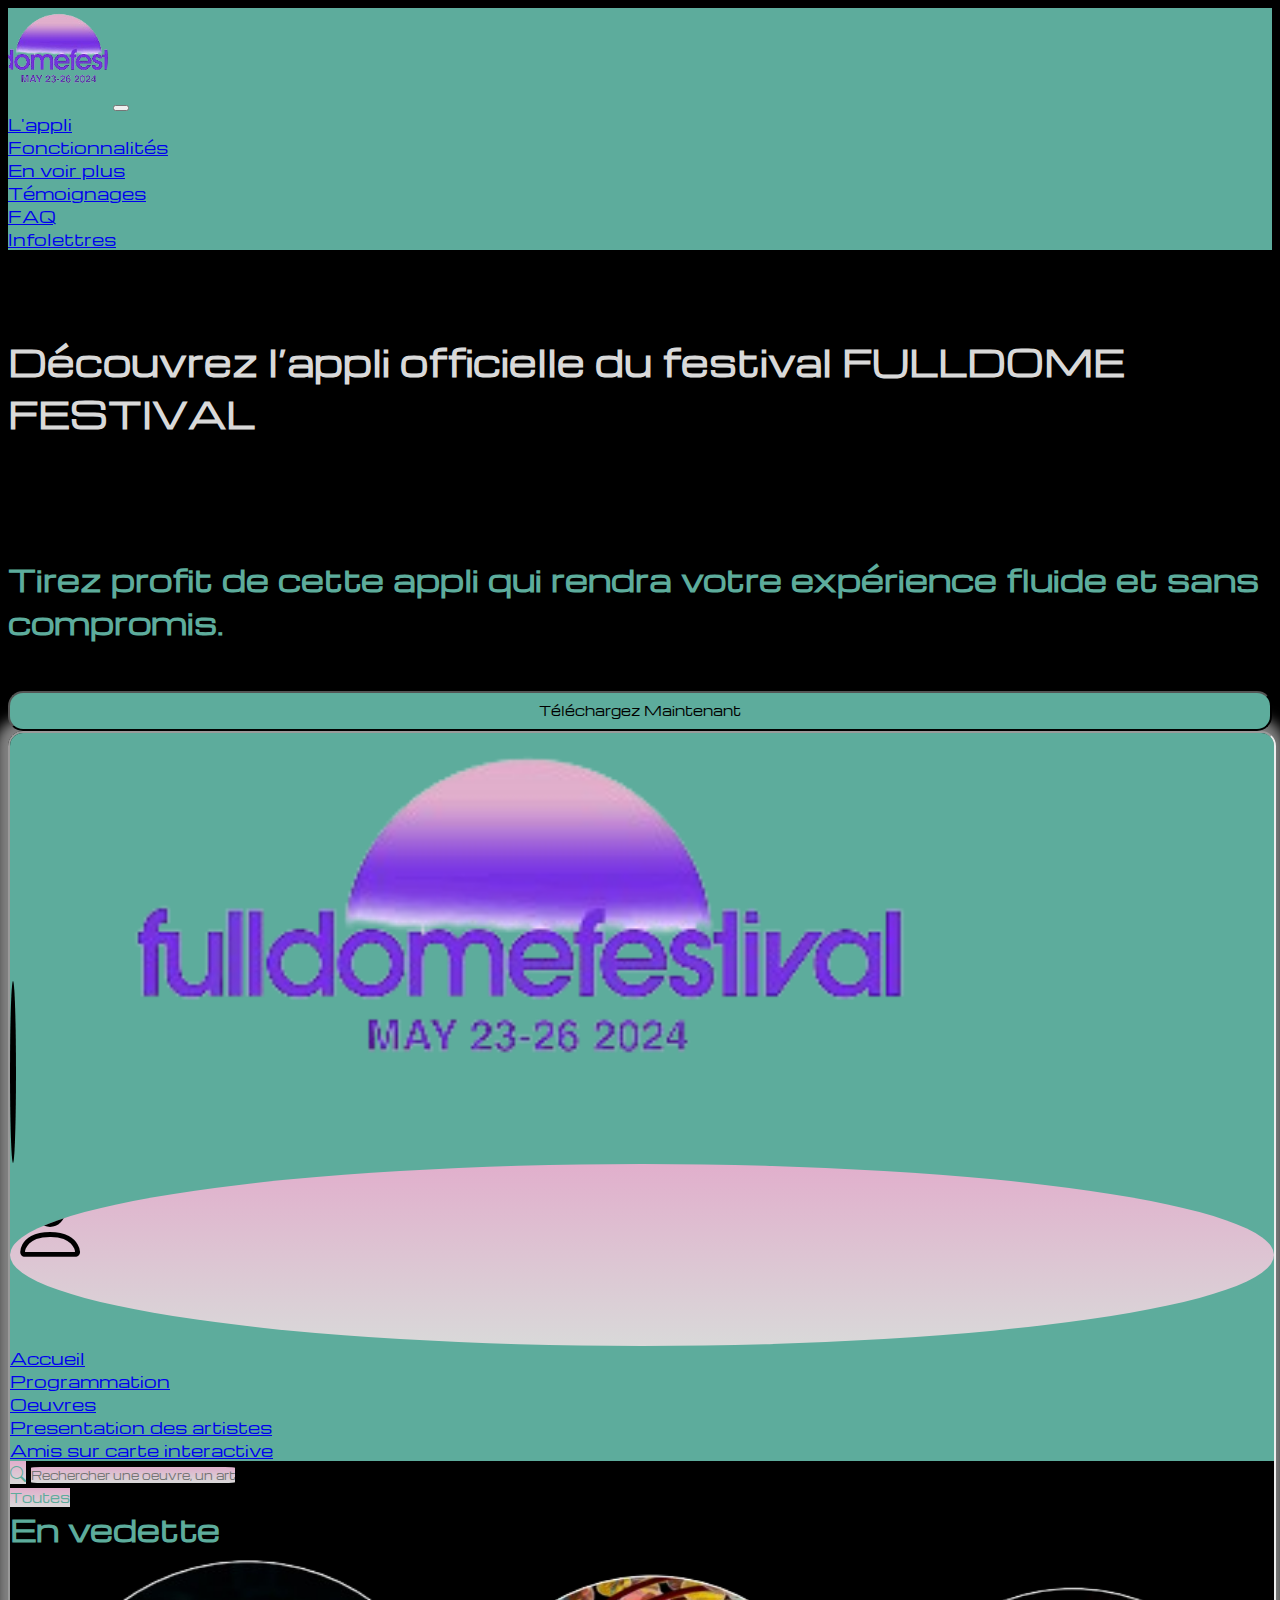
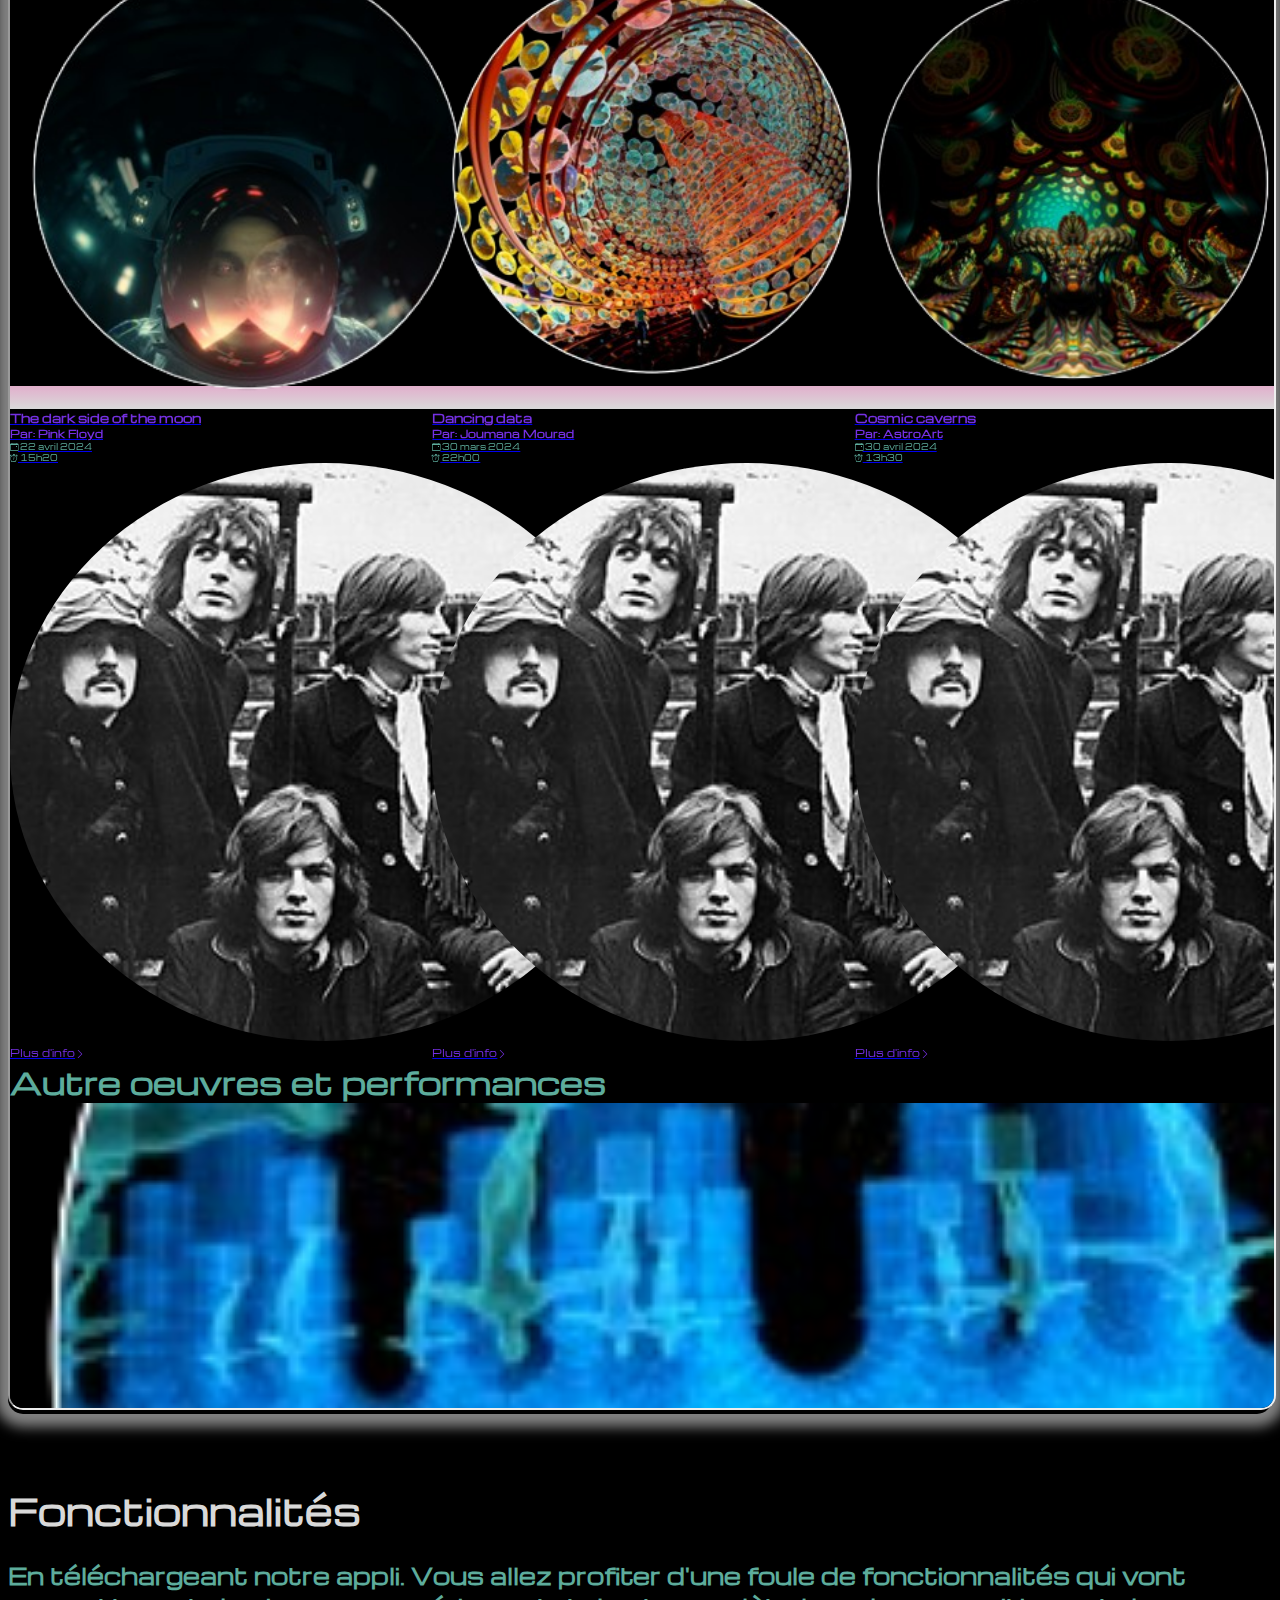
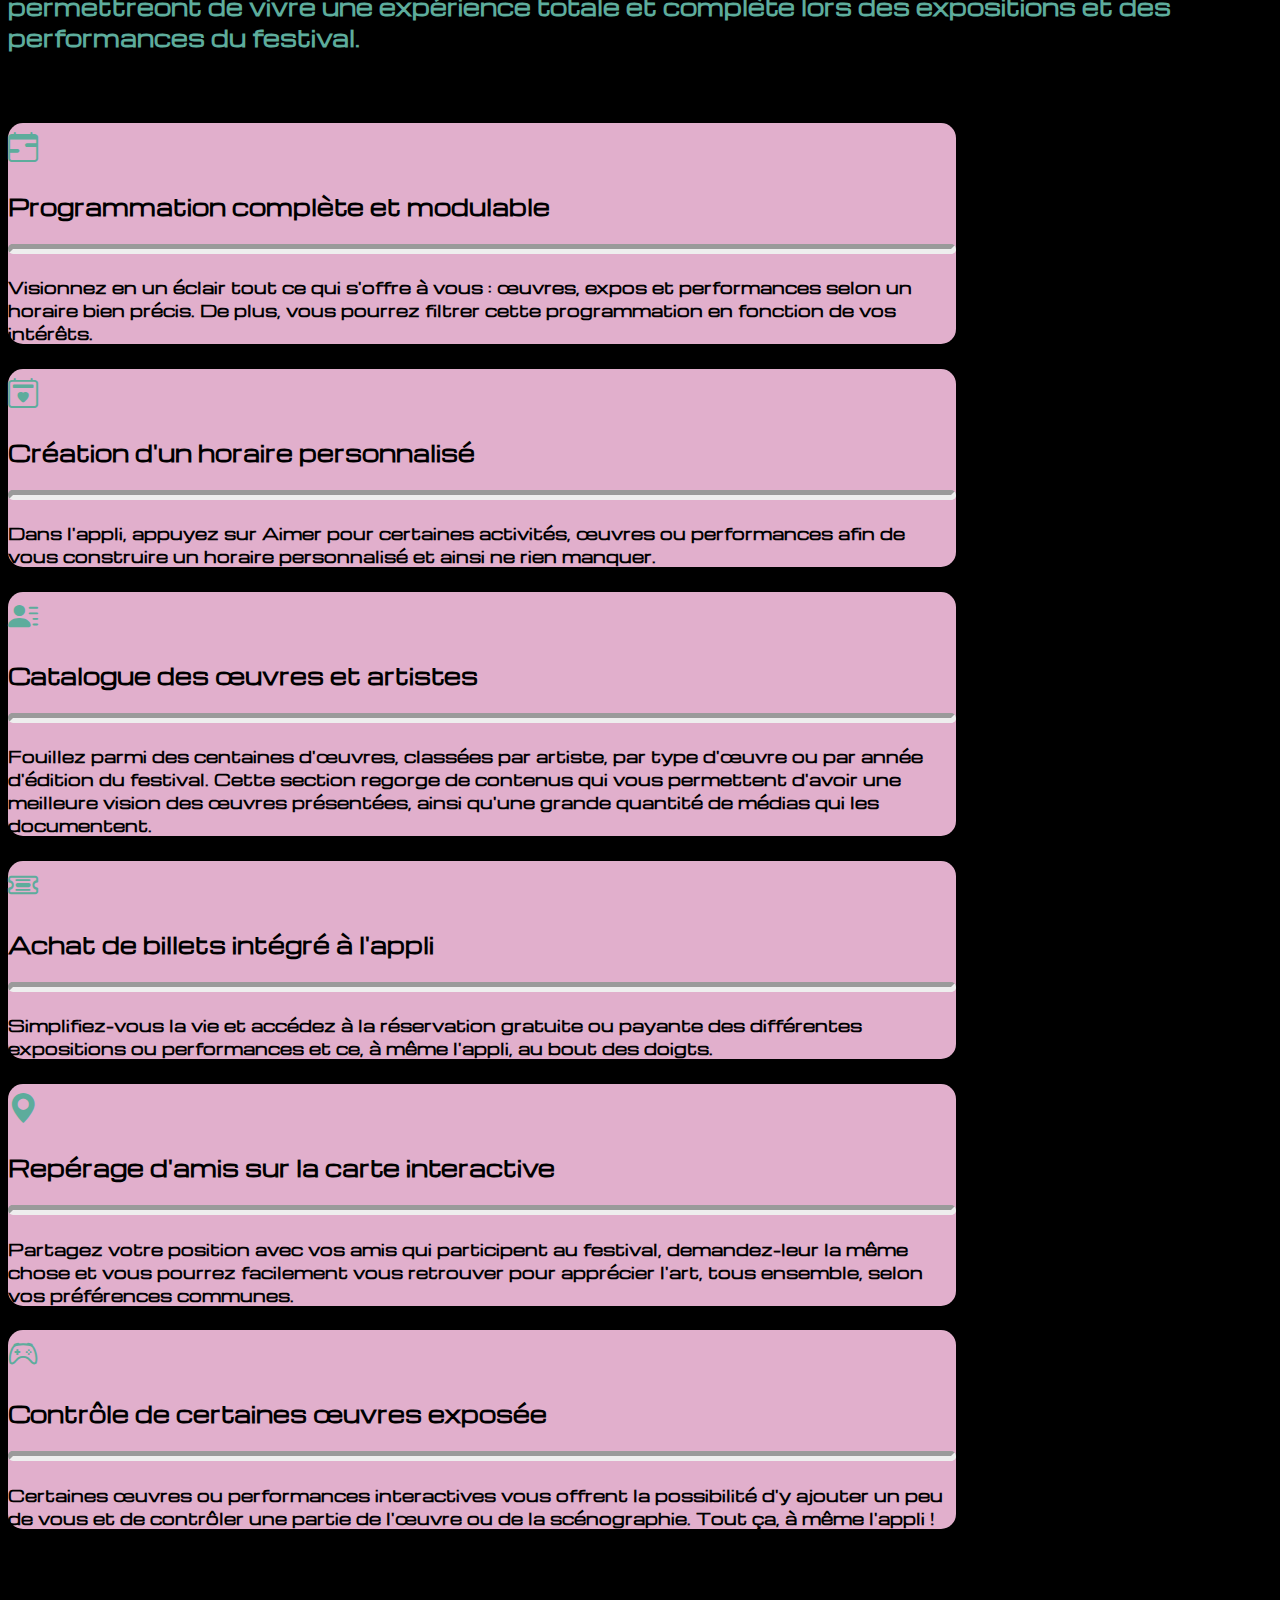
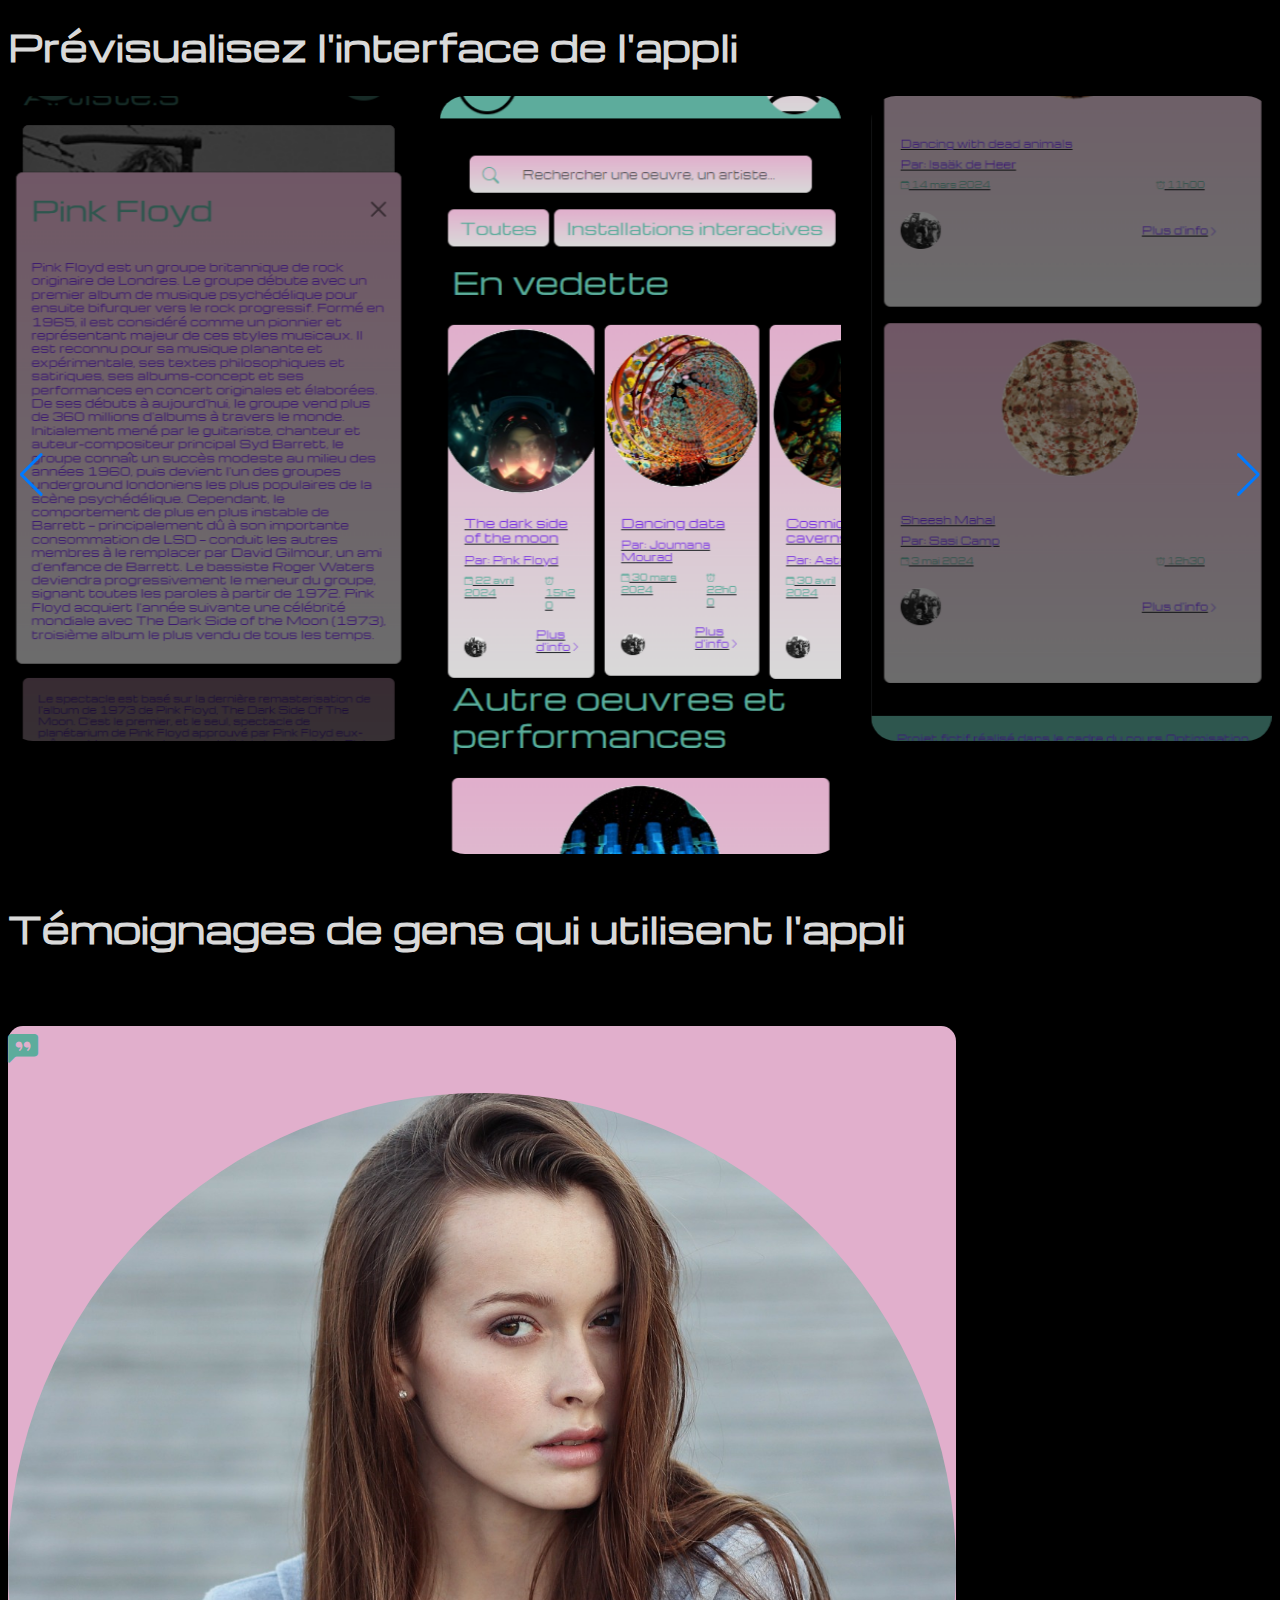
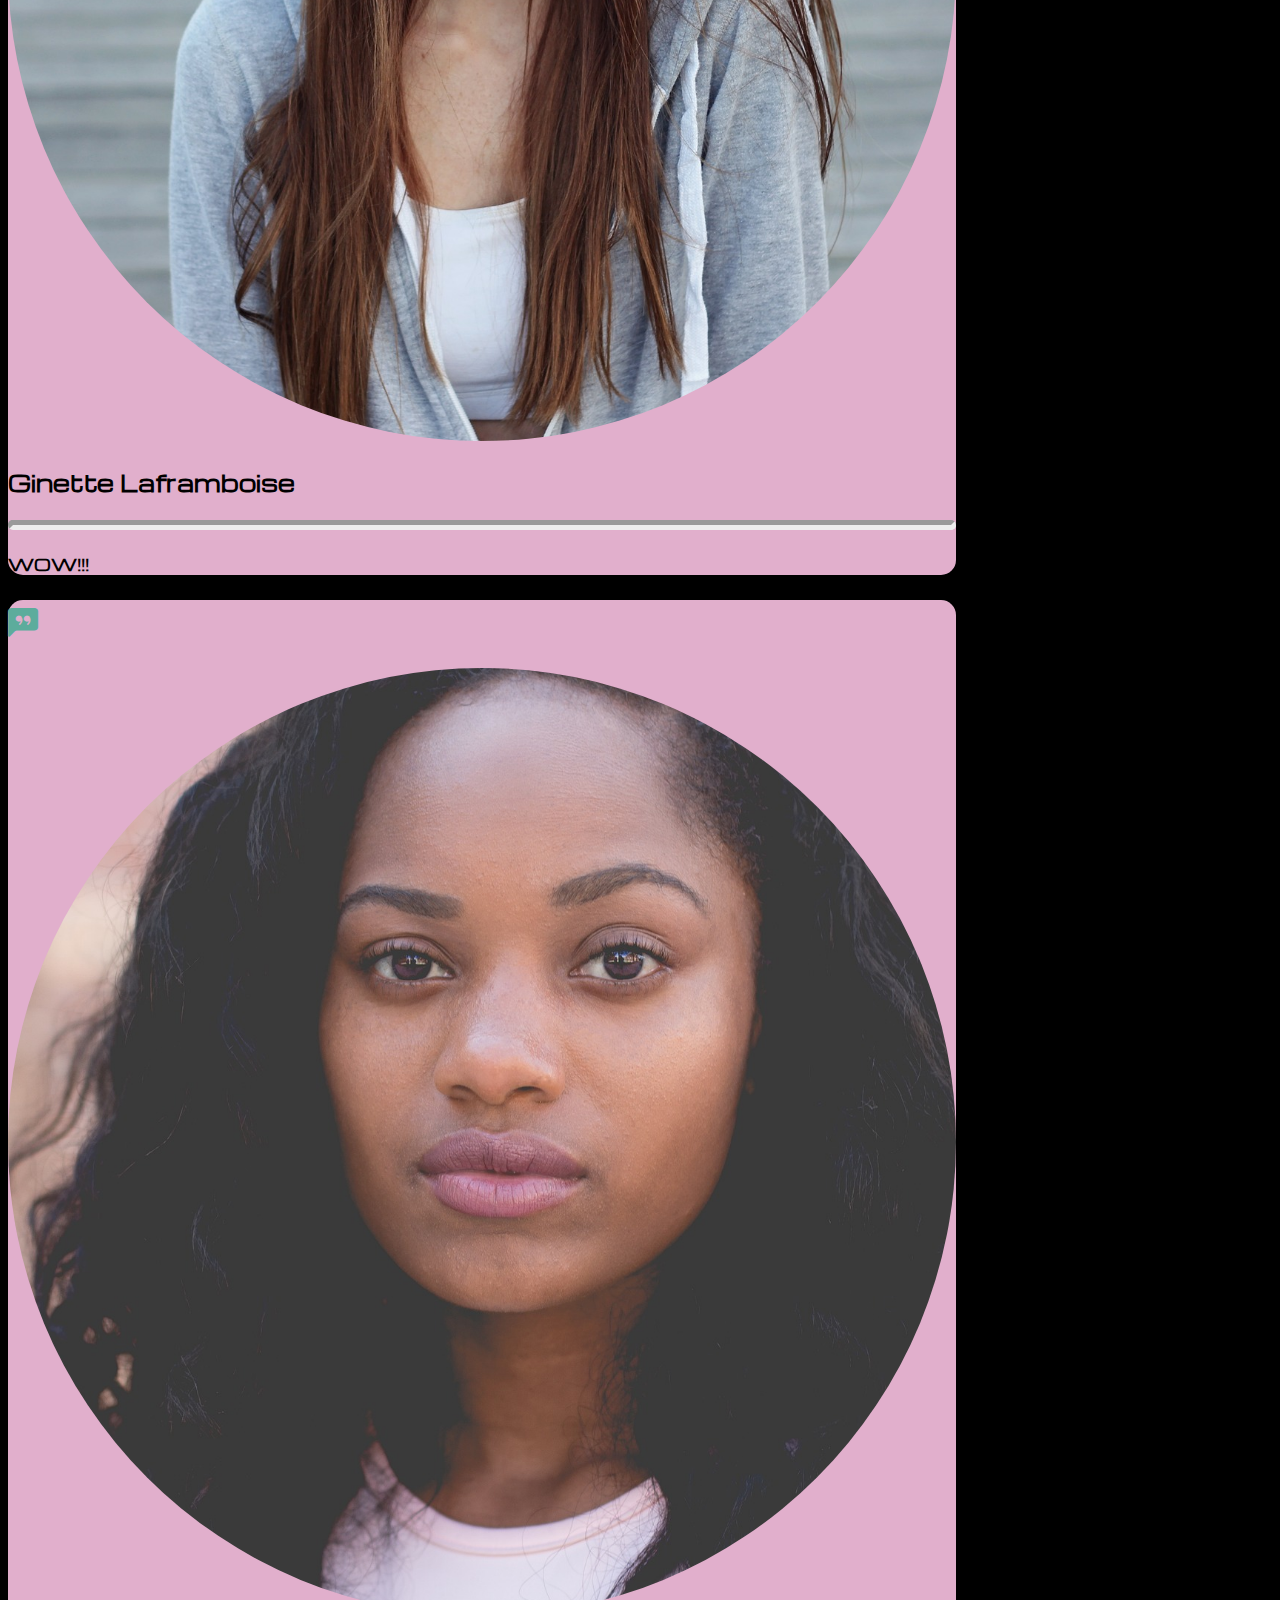
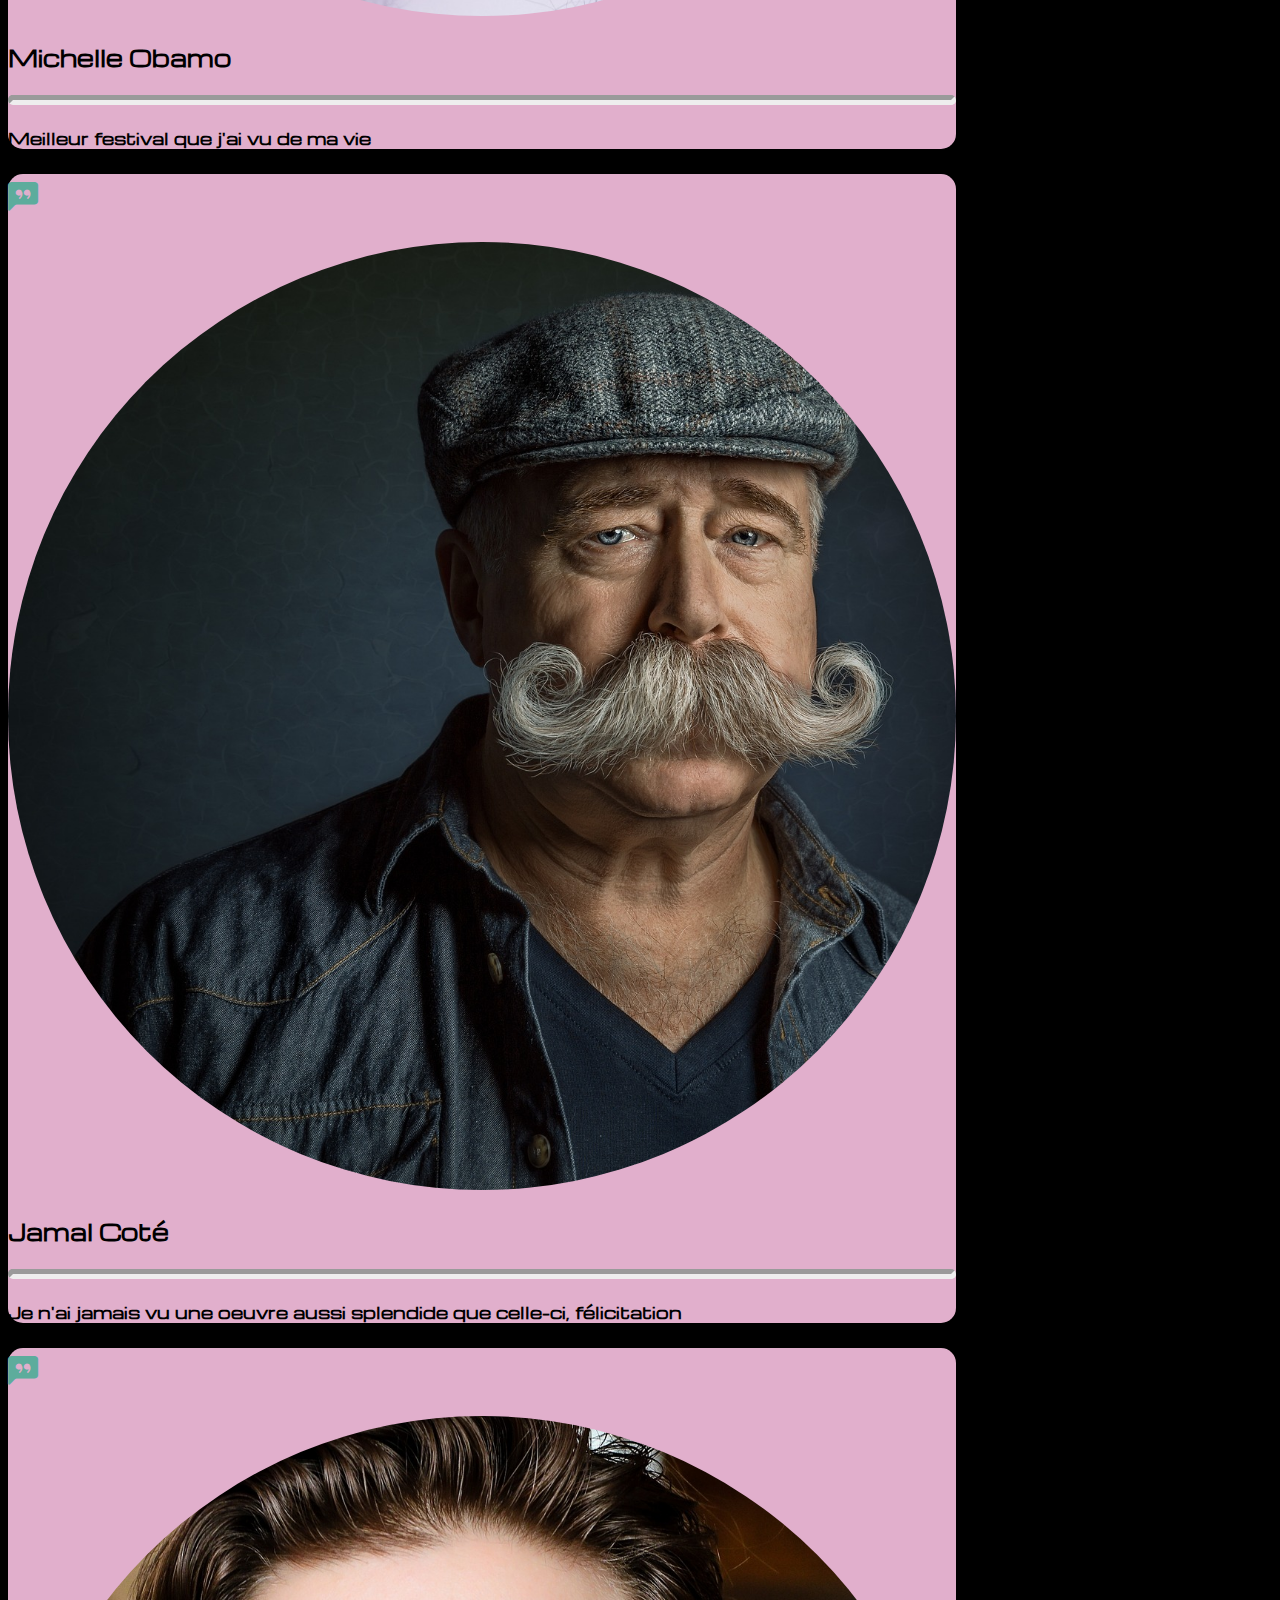
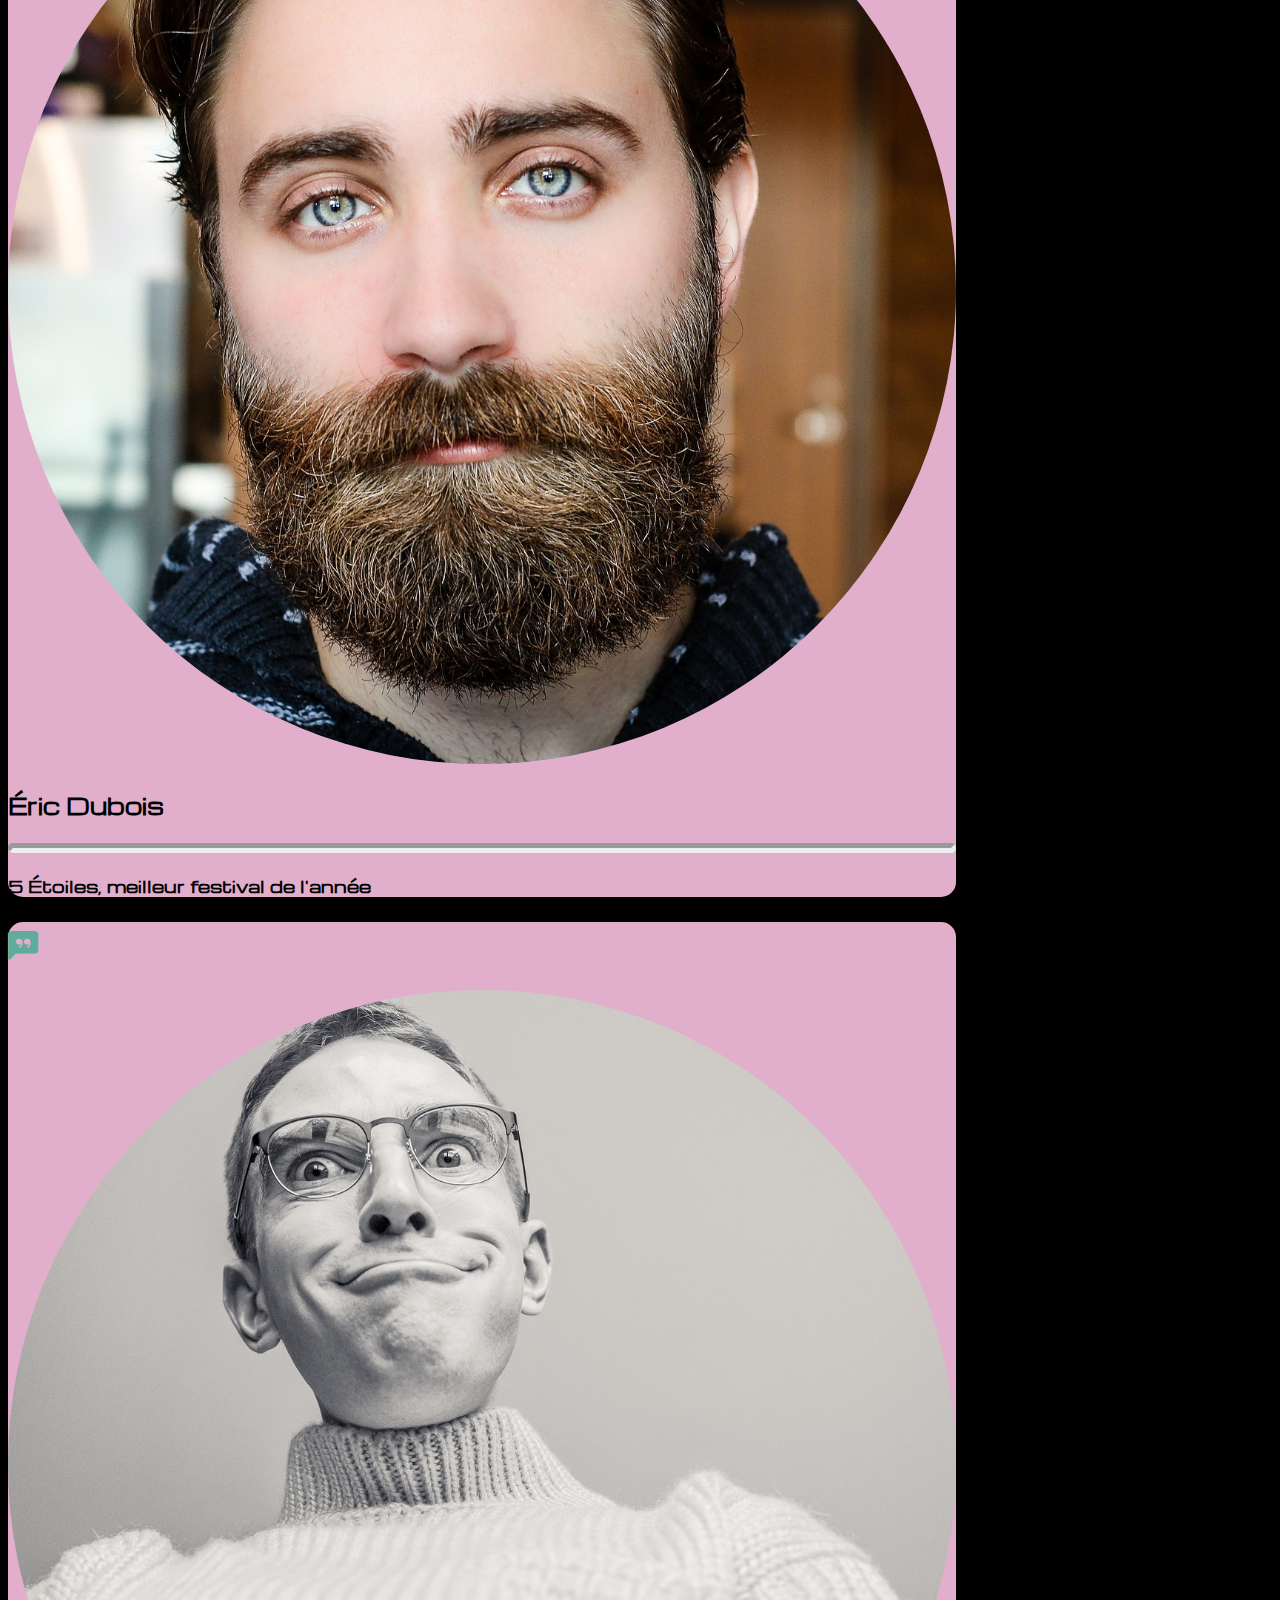
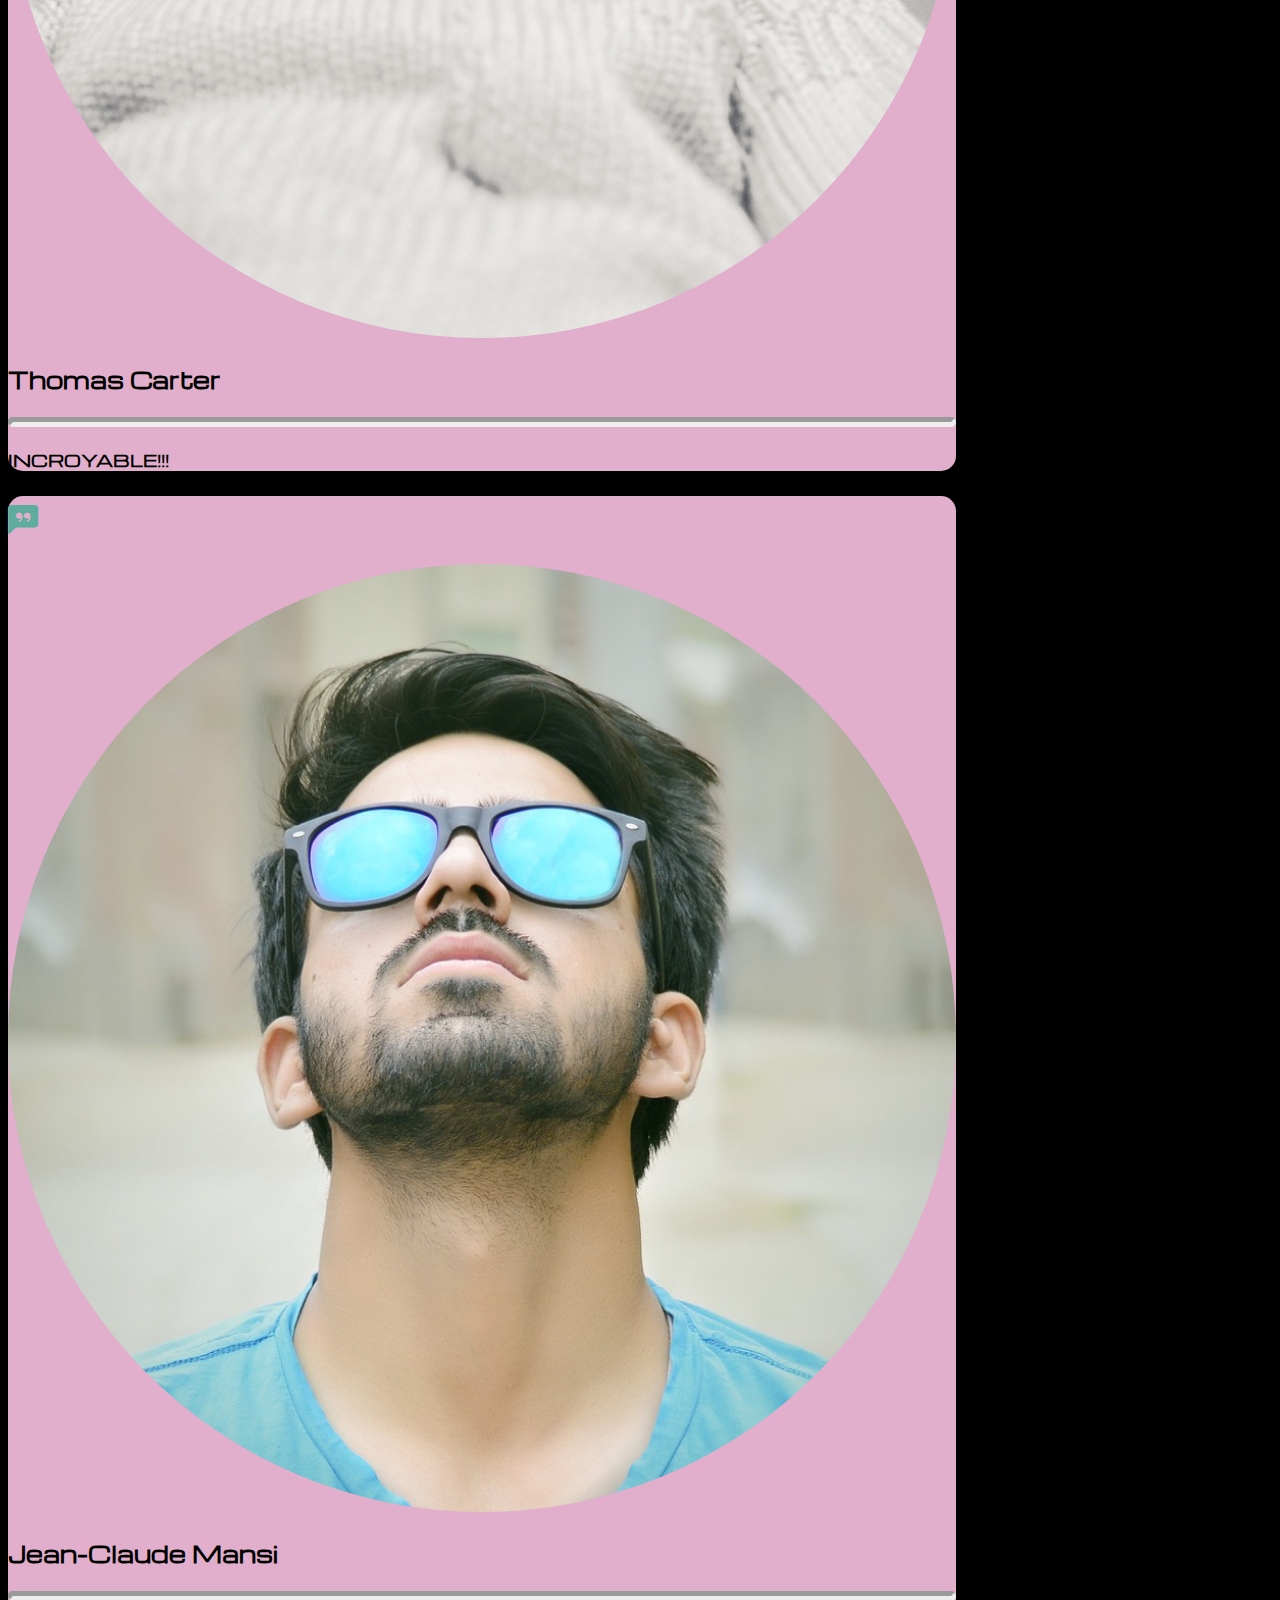
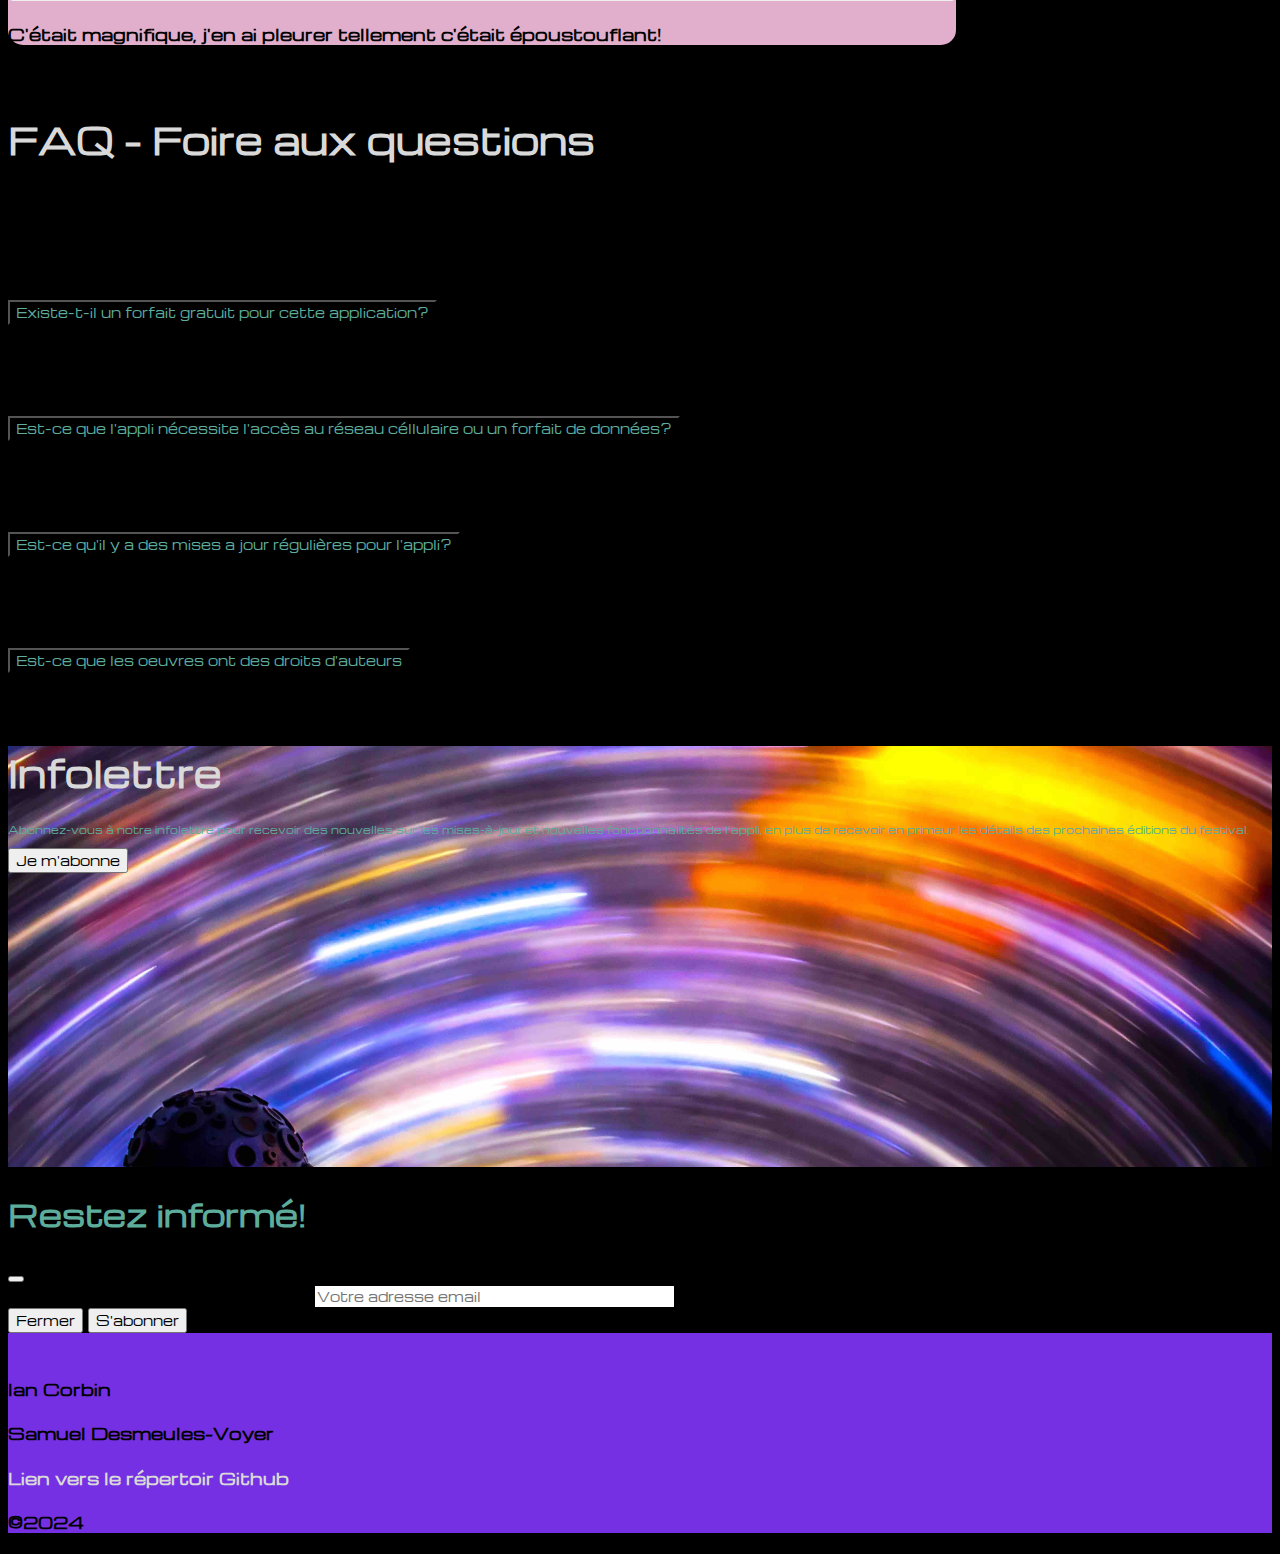
<file: index.html>
<!DOCTYPE html>
<html lang="en">
<head>
    <meta charset="UTF-8">
    <meta name="viewport" content="width=device-width, initial-scale=1.0">
    <meta name="robots" content="noindex, nofollow">
    <link rel="shortcut icon" href="assets/artworks/logo/favicon_dome.png" type="image/x-icon">
    <title>fulldomefestival</title>
    <link href="https://cdn.jsdelivr.net/npm/bootstrap@5.3.2/dist/css/bootstrap.min.css" rel="stylesheet" integrity="sha384-T3c6CoIi6uLrA9TneNEoa7RxnatzjcDSCmG1MXxSR1GAsXEV/Dwwykc2MPK8M2HN" crossorigin="anonymous">
    <link href="https://cdn.jsdelivr.net/npm/bootstrap-icons@1.8.1/font/bootstrap-icons.css" rel="stylesheet">
    
    <link rel="stylesheet" href="https://cdn.jsdelivr.net/npm/swiper@9/swiper-bundle.min.css" />
    <script src="https://cdn.jsdelivr.net/npm/swiper@9/swiper-bundle.min.js"></script>
 
    <link rel="stylesheet" href="https://cdn.jsdelivr.net/npm/bootstrap-icons@1.11.3/font/bootstrap-icons.min.css">
    <script src="https://cdn.jsdelivr.net/npm/bootstrap@5.3.2/dist/js/bootstrap.bundle.min.js" integrity="sha384-C6RzsynM9kWDrMNeT87bh95OGNyZPhcTNXj1NW7RuBCsyN/o0jlpcV8Qyq46cDfL" crossorigin="anonymous"></script>
    <link rel="stylesheet" href="css/main.css" type="text/css" >
    <link rel="stylesheet" href="css/styles-lp.css">
    <link rel="stylesheet" href="./scss/custom_bootstrap.css">
</head>
<body data-bs-spy="scroll" data-bs-target="mainNav">
    <header>
        <nav class="navbar navbar-dark navbar-expand-lg fixed-top">
            <div class="container">
                <a class="navbar-brand" href="index.html"><img class="logo" src="./assets/artworks/logo/logo_fulldomefestival.png"></image></a>
                <!-- Hamburger button -->
                <button class="navbar-toggler" data-bs-toggle="collapse" data-bs-target="#mainNav" aria-controls="mainNav" aria-expanded="false" aria-label="Affichage/masquage de la navigation">
                    <span class="navbar-toggler-icon"></span>
                </button>
        
                <!-- Navigation -->
                <div id="mainNav" class="collapse navbar-collapse">
                    <ul class="navbar-nav">
                        <li class="nav-item">
                            <a href="#appli" class="nav-link">L'appli</a>
                        </li>
                        <li class="nav-item">
                            <a href="#fonctionnalités" class="nav-link">Fonctionnalités</a>
                        </li>
                        <li class="nav-item">
                            <a href="#en_voir_plus" class="nav-link">En voir plus</a>
                        </li>
                        <li class="nav-item">
                            <a href="#témoignages" class="nav-link">Témoignages</a>
                        </li>
                        <li class="nav-item">
                            <a href="#FAQ" class="nav-link">FAQ</a>
                        </li>
                        <li class="nav-item">
                            <a href="#infolettre" class="nav-link">Infolettres</a>
                        </li>
                    </ul>
                </div>
            </div>
        </nav>
        
    </header>

    <main>
        <section>
            <div class="container" >
                <div id="appli"  class=" row justify-content-between py-5 " > 
                    <div class="col-lg-6 align-self-center text-center text-lg-start p-5">
                        <h1>Découvrez l’appli officielle du festival FULLDOME FESTIVAL</h1>
                        <br>
                        <br>
                        <br>
                        <h2>Tirez profit de cette appli qui rendra votre expérience fluide et sans compromis.</h2>
                        <br>
                        <button class="hero" href="./app/index.html">Téléchargez Maintenant</button>
                    </div>
                    <div class=" col-xl-5 mt-5 col-12 col-md-9 mx-md-auto col-lg-6">
                        <div class="cadre">
                            <iframe src="./app/index.html" height="100%" width="100% " title="description"></iframe>
                        </div>
                    </div>
                </div>
                <br>
        </section>
            <section>
            <div class="container" >
            <br>
            <div class="text-center" id="fonctionnalités"  >
                <h1>Fonctionnalités</h1>
                <h3 class="sous-titre">En téléchargeant notre appli. Vous allez profiter d'une foule de fonctionnalités qui vont permettreont de vivre une expérience totale et complète lors des expositions et des performances du festival.</h3>
                <br>
                <div class="row justify-content-center mb-md-5">
                    <div class="col-lg-4 col-md-6 col-12 mt-4">
                        <div class="box_fonctinalite text-start p-3 mx-auto me-md-auto "> 
                            <h2 class="text-start ">
                                <i class="bi bi-calendar-range"></i>
                            </h2>
                            <h3>Programmation complète et modulable</h3>
                            <hr>
                            <h4>Visionnez en un éclair tout ce qui s'offre à vous : œuvres, expos et performances selon un horaire bien précis. De plus, vous pourrez filtrer cette programmation en fonction de vos intérêts.</h4>
                        </div>
                    </div>
                    <div class="col-lg-4 col-md-6 col-12 mt-4">
                        <div class="box_fonctinalite text-start p-3 mx-auto mx-md-auto "> 
                            <h2 class="text-start ">
                                <i class="bi bi-calendar2-heart"></i>
                            </h2>
                            <h3>Création d'un horaire personnalisé</h3>
                            <hr>
                            <h4>Dans l'appli, appuyez sur Aimer pour certaines activités, œuvres ou performances afin de vous construire un horaire personnalisé et ainsi ne rien manquer.</h4>
                        </div>
                    </div>
                    <div class="col-lg-4 col-md-6 col-12 mt-4">
                        <div class="box_fonctinalite text-start p-3 mx-auto ms-md-auto "> 
                            <h2 class="text-start ">
                                <i class="bi bi-person-lines-fill"></i>
                            </h2>
                            <h3>Catalogue des œuvres et artistes</h3>
                            <hr>
                            <h4>Fouillez parmi des centaines d'œuvres, classées par artiste, par type d'œuvre ou par année d'édition du festival. Cette section regorge de contenus qui vous permettent d'avoir une meilleure vision des œuvres présentées, ainsi qu'une grande quantité de médias qui les documentent.</h4>
                        </div>
                    </div>
                    <div class="col-lg-4 col-md-6 col-12 mt-4">
                        <div class="box_fonctinalite text-start p-3 mx-auto me-md-auto "> 
                            <h2 class="text-start ">
                                <i class="bi bi-ticket-detailed"></i>
                            </h2>
                            <h3>Achat de billets intégré à l'appli</h3>
                            <hr>
                            <h4>Simplifiez-vous la vie et accédez à la réservation gratuite ou payante des différentes expositions ou performances et ce, à même l'appli, au bout des doigts.</h4>
                        </div>
                    </div>
                    <div class="col-lg-4 col-md-6 col-12 mt-4">
                        <div class="box_fonctinalite text-start p-3 mx-auto mx-md-auto "> 
                            <h2 class="text-start ">
                                <i class="bi bi-geo-alt-fill"></i>
                            </h2>
                            <h3>Repérage d'amis sur la carte interactive</h3>
                            <hr>
                            <h4>Partagez votre position avec vos amis qui participent au festival, demandez-leur la même chose et vous pourrez facilement vous retrouver pour apprécier l'art, tous ensemble, selon vos préférences communes.</h4>
                        </div>
                    </div>
                    <div class="col-lg-4 col-md-6 col-12 mt-4">
                        <div class="box_fonctinalite text-start p-3 mx-auto ms-md-auto "> 
                            <h2 class="text-start ">
                                <i class="bi bi-controller"></i>
                            </h2>
                            <h3>Contrôle de certaines œuvres exposée</h3>
                            <hr>
                            <h4>Certaines œuvres ou performances interactives vous offrent la possibilité d'y ajouter un peu de vous et de contrôler une partie de l'œuvre ou de la scénographie. Tout ça, à même l'appli !</h4>
                        </div>
                    </div>
                </div>
            </div>
            <br>
            </section>


            <section>
                <br>
                <div class="container" ></div>
                    <div id="en_voir_plus">
                        <h1 class="text-center">Prévisualisez l'interface de l'appli</h1>
                        <div class="swiper swiper-screenshots col-6 ">
                            <div class="swiper-wrapper d-flex  align-items-center  py-5">
                                <div class="swiper-slide"><img class="slider-img" src="./assets/artworks/capture/capture4.png"></div>
                                <div class="swiper-slide"><img class="slider-img" src="./assets/artworks/capture/capture5.png"></div>
                                <div class="swiper-slide"><img class="slider-img" src="./assets/artworks/capture/capture1.png"></div>
                                <div class="swiper-slide"><img class="slider-img" src="./assets/artworks/capture/capture2.png"></div>
                                <div class="swiper-slide"><img class="slider-img" src="./assets/artworks/capture/capture3.png"></div>
                            </div>
                            <div class="swiper-button-next"></div>
                            <div class="swiper-button-prev"></div>
                          </div>
                        
                    </div>
                </div>
           </section>
           <section>
            <br>
            <div class="container">
                <div class="text-center" id="témoignages"  >
                    <h1>Témoignages de gens qui utilisent l'appli</h1>
                    <br>
                    <div class="row justify-content-center mb-md-5">
                        <div class="col-sm-6 col-12 col-lg-3 mt-3 position-relative">
                            <div class="box_fonctinalite text-start p-3 mx-auto me-md-auto">
                                <h2 class="text-end px-3">
                                    <i class=" position-absolute bi bi-chat-left-quote-fill"></i>
                                </h2>
                                <img src="./assets/artworks/temoignage/adult-1867889_1920.jpg">
                                <h3>Ginette Laframboise</h3>
                                <hr>
                                <h4>WOW!!!</h4>
                            </div>
                        </div>
                        
                        <div class="col-sm-6 col-12 col-lg-3 mt-3">
                            <div class="box_fonctinalite text-start p-3 mx-auto mx-md-auto "> 
                                <h2 class="text-end px-3">
                                    <i class=" position-absolute bi bi-chat-left-quote-fill"></i>
                                </h2>
                                <img src="./assets/artworks/temoignage/attractive-1869761_1920.jpg">
                                <h3>Michelle Obamo</h3>
                                <hr>
                                <h4>Meilleur festival que j'ai vu de ma vie</h4>
                            </div>
                        </div>
                        <div class="col-sm-6 col-12 col-lg-3 mt-3">
                            <div class="box_fonctinalite text-start p-3 mx-auto me-md-auto "> 
                                <h2 class="text-end px-3">
                                    <i class=" position-absolute bi bi-chat-left-quote-fill"></i>
                                </h2>
                                <img src="./assets/artworks/temoignage/human-3782189_1920.jpg">
                                <h3>Jamal Coté</h3>
                                <hr>
                                <h4>Je n'ai jamais vu une oeuvre aussi splendide que celle-ci, félicitation</h4>
                            </div>
                        </div>
                        <div class="col-sm-6 col-12 col-lg-3 mt-3">
                            <div class="box_fonctinalite text-start p-3 mx-auto ms-md-auto "> 
                                <h2 class="text-end px-3">
                                    <i class=" position-absolute bi bi-chat-left-quote-fill"></i>
                                </h2>
                                <img src="./assets/artworks/temoignage/beard-1845166_1920.jpg">
                                <h3>Éric Dubois</h3>
                                <hr>
                                <h4>5 Étoiles, meilleur festival de l'année</h4>
                            </div>
                        </div>
                    </div>

                    <div class="row justify-content-center">
                        
                        <div class="col-sm-6 col-12 col-lg-3 mt-3">
                            <div class="box_fonctinalite text-start p-3 mx-auto mx-md-auto "> 
                                <h2 class="text-end px-3">
                                    <i class=" position-absolute bi bi-chat-left-quote-fill"></i>
                                </h2>
                                <img src="./assets/artworks/temoignage/man-869215_1920.jpg">
                                <h3>Thomas Carter</h3>
                                <hr>
                                <h4>INCROYABLE!!!</h4>
                            </div>
                        </div>
                        <div class="col-sm-6 col-12 col-lg-3 mt-3">
                            <div class="box_fonctinalite text-start p-3 mx-auto ms-md-auto "> 
                                <h2 class="text-end px-3">
                                    <i class=" position-absolute bi bi-chat-left-quote-fill"></i>
                                </h2>
                                <img src="./assets/artworks/temoignage/portrait-2194457_1920.jpg">
                                <h3>Jean-Claude Mansi</h3>
                                <hr>
                                <h4>C'était magnifique, j'en ai pleurer tellement c'était époustouflant!</h4>
                            </div>
                        </div>
                    </div>
                </div>
                </div>
                <br>
            </section>
        


        <section class="py-5">
            <div class="container">
                    <div id="FAQ" class=" col-12 py-5 py-lg-0">
                        <h1 class="text-center" >FAQ - Foire aux questions</h1>
                        <br>
                        <br>
                        <br>
                        <div class="accordion" id="foire-question">
                            <div class="accordion-item">
                                <h2 class="accordion-header" id="questionUn">
                                    <button class="accordion-button collapsed " type="button" data-bs-toggle="collapse" data-bs-target="#collapseUn" aria-expanded="false" aria-controls="collapseUn">
                                        Existe-t-il un forfait gratuit pour cette application?
                                    </button>
                                </h2>
                                <div id="collapseUn" class="accordion-collapse collapse " aria-labelledby="questionUn" data-bs-parent="#accordion">
                                    <div class="accordion-body">
                                        <h4>Bien sur sa coute pas 1 cent</h4> 
                                    </div>
                                </div>
                            </div>
                            <div class="accordion-item">
                                <h2 class="accordion-header" id="questionDeux">
                                    <button class="accordion-button collapsed" type="button" data-bs-toggle="collapse" data-bs-target="#collapseDeux" aria-expanded="false" aria-controls="collapseDeux">
                                        Est-ce que l'appli nécessite l'accès au réseau céllulaire ou un forfait de données?
                                    </button>
                                </h2>
                                <div id="collapseDeux" class="accordion-collapse collapse" aria-labelledby="questionDeux" data-bs-parent="#accordion">
                                    <div class="accordion-body">
                                        <h4>Non l'appli peut etre utiliser partout en tout temps </h4> 
                                    </div>
                                </div>
                            </div>
                            <div class="accordion-item">
                                <h2 class="accordion-header" id="questionTrois">
                                    <button class="accordion-button collapsed" type="button" data-bs-toggle="collapse" data-bs-target="#collapseTrois" aria-expanded="false" aria-controls="collapseTrois">
                                        Est-ce qu'il y a des mises a jour régulières pour l'appli?
                                    </button>
                                </h2>
                                <div id="collapseTrois" class="accordion-collapse collapse" aria-labelledby="questionTrois" data-bs-parent="#accordion">
                                    <div class="accordion-body">
                                        <h4>Oui, afin d'offrir le plus de services de facon régulières!</h4> 
                                    </div>
                                </div>
                            </div>
                            <div class="accordion-item">
                                <h2 class="accordion-header" id="questionQuatre">
                                    <button class="accordion-button collapsed" type="button" data-bs-toggle="collapse" data-bs-target="#collapseQuatre" aria-expanded="false" aria-controls="collapseTrois">
                                        Est-ce que les oeuvres ont des droits d'auteurs
                                    </button>
                                </h2>
                                <div id="collapseQuatre" class="accordion-collapse collapse" aria-labelledby="questionQuatre" data-bs-parent="#accordion">
                                    <div class="accordion-body">
                                        <h4>Oui, ils ont des droits d'auteurs</h4> 
                                    </div>
                                </div>
                            </div>
                        </div>
                    </div>
            </div>
        </section>
        
       
        <section  id="background-info" class="p-5 d-flex  align-items-center justify-content-end" data-bs-target="#abonne" >
            <div id="infolettre"  class=" p-4 col-12 col-md-6 me-md-4">
                <div class="container ">
                    <div class="row text-md-start text-center justify-content-center">
                        <div class="col-12">
                            <h1>Infolettre</h1>
                            <p>Abonnez-vous à notre infolettre pour recevoir des nouvelles sur les mises-à-jour et nouvelles fonctionnalités de l’appli, en plus de recevoir en primeur les détails des prochaines éditions du festival.</p>
                            <button type="button" class="btn btn-primary col-6" data-bs-toggle="modal" data-bs-target="#abonne">Je m'abonne</button>
                        </div>
                    </div>
                </div>
            </div>
        </section>

        <div class="modal fade" id="abonne" tabindex="-1" aria-labelledby="Modal" aria-hidden="true">
            <div class="modal-dialog">
                <div class="modal-content">
                    <div class="modal-header">
                        <h2 class="modal-title">Restez informé!</h2>
                        <button type="button" class="btn-close" data-bs-dismiss="modal" aria-label="Fermer la fenêtre"></button>
                    </div>
                    <div class="modal-body">
                        <form>
                            <label for="email">Entrez votre adresse email :</label>
                            <div class="email-input">
                                <i class="bi bi-envelope icon-modal ms-1"></i>
                                <input class="email" placeholder="Votre adresse email" type="email" id="email" pattern=".+@example\.com" size="30" required>
                            </div>
                        </form>
                        
                    </div>
                    <div class="modal-footer">
                        <button type="button" class="btn btn-secondary" data-bs-dismiss="modal">Fermer</button>
                        <button type="button" class="btn btn-primary">S'abonner</button>
                    </div>
                </div>
            </div>
        </div>
    
        
        
    </main>
   
    <footer class="">
        <div class="container text-center">
            <ul>
                <br>
                <div class="row">
                    <div class="col-12 col-lg-6 text-lg-start">
                        <h4>Ian Corbin</h4>
                        <h4>Samuel Desmeules-Voyer</h4>
                    </div>
                    <div class="col-12 col-lg-6 text-lg-end">
                        <h4><a href="https://github.com/IanQc/ian-samuel-app-festival-art">Lien vers le répertoir Github</a></h4>
                        <h4>©2024</h4>
                    </div>
                    </div>
                </div>
            </ul>
        </div>
    </footer>
    <script src="js/script.js"> </script>
</body>

</html>
</file>
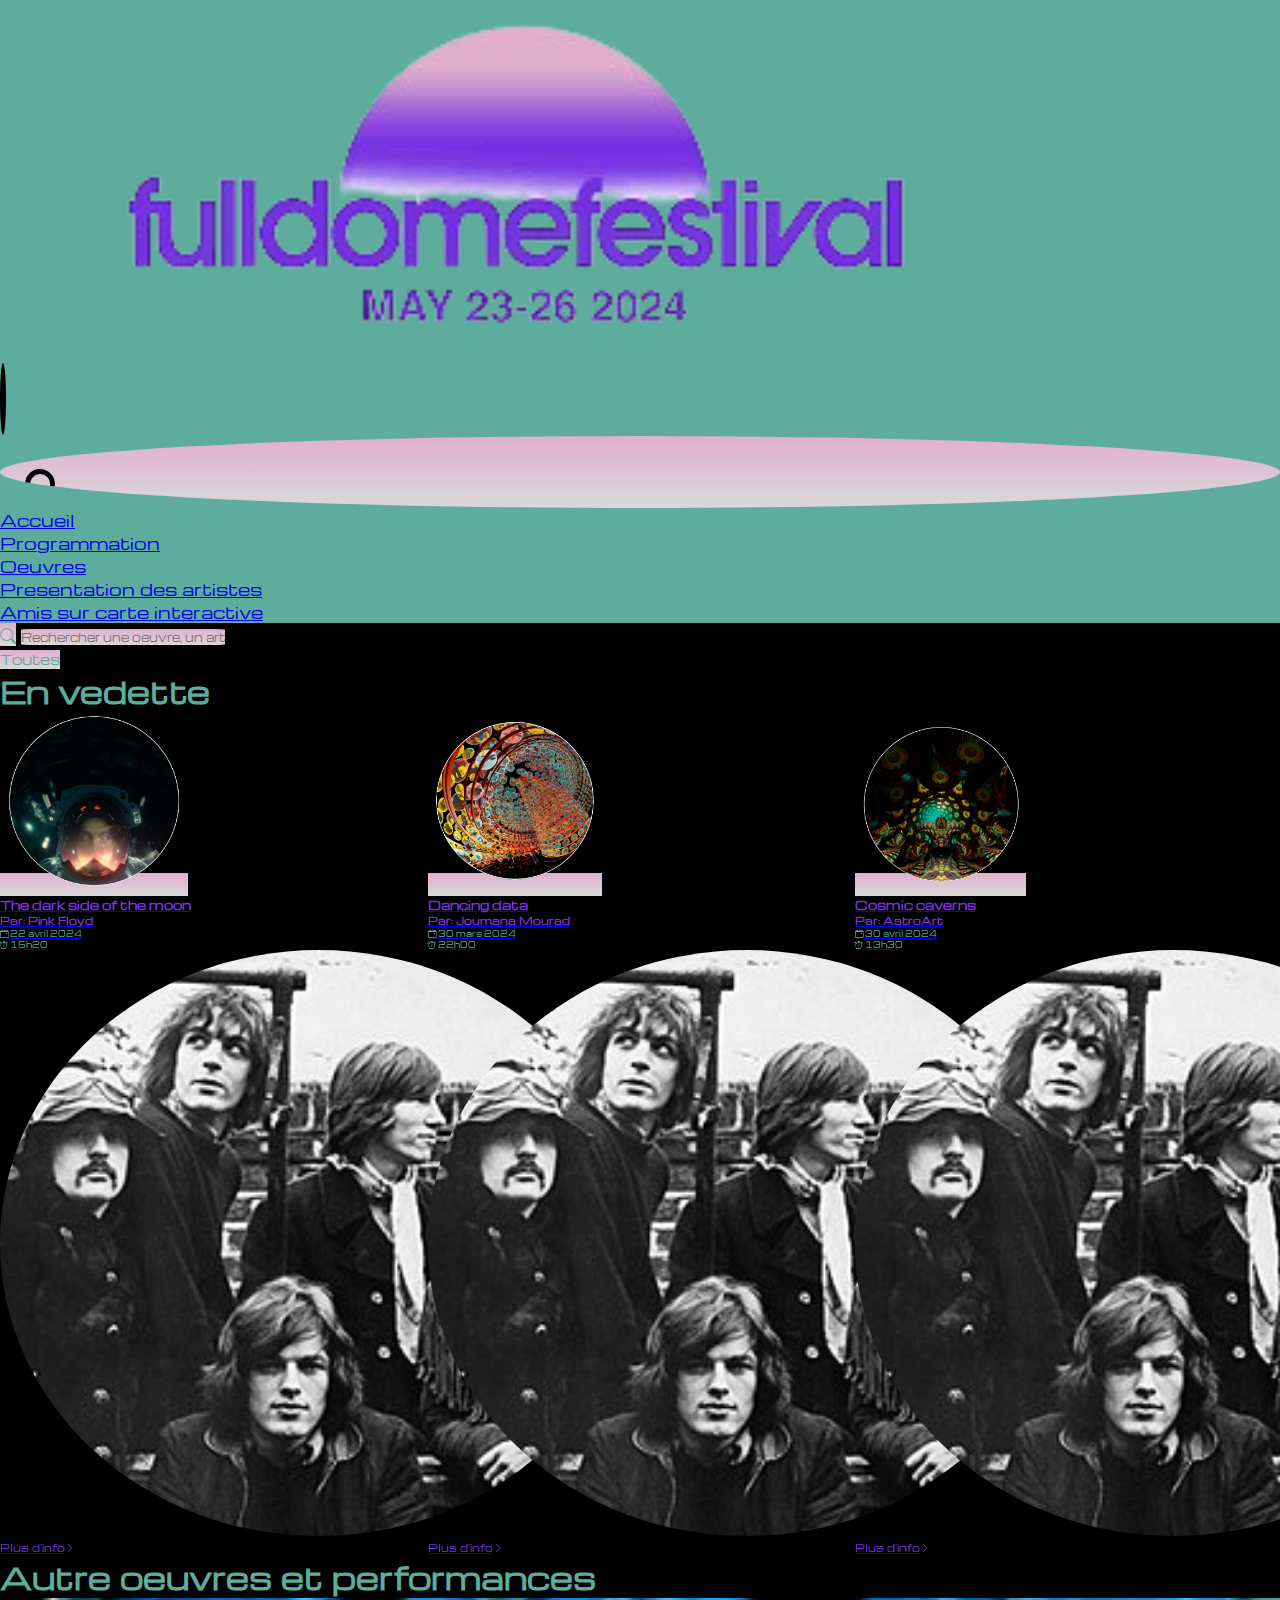
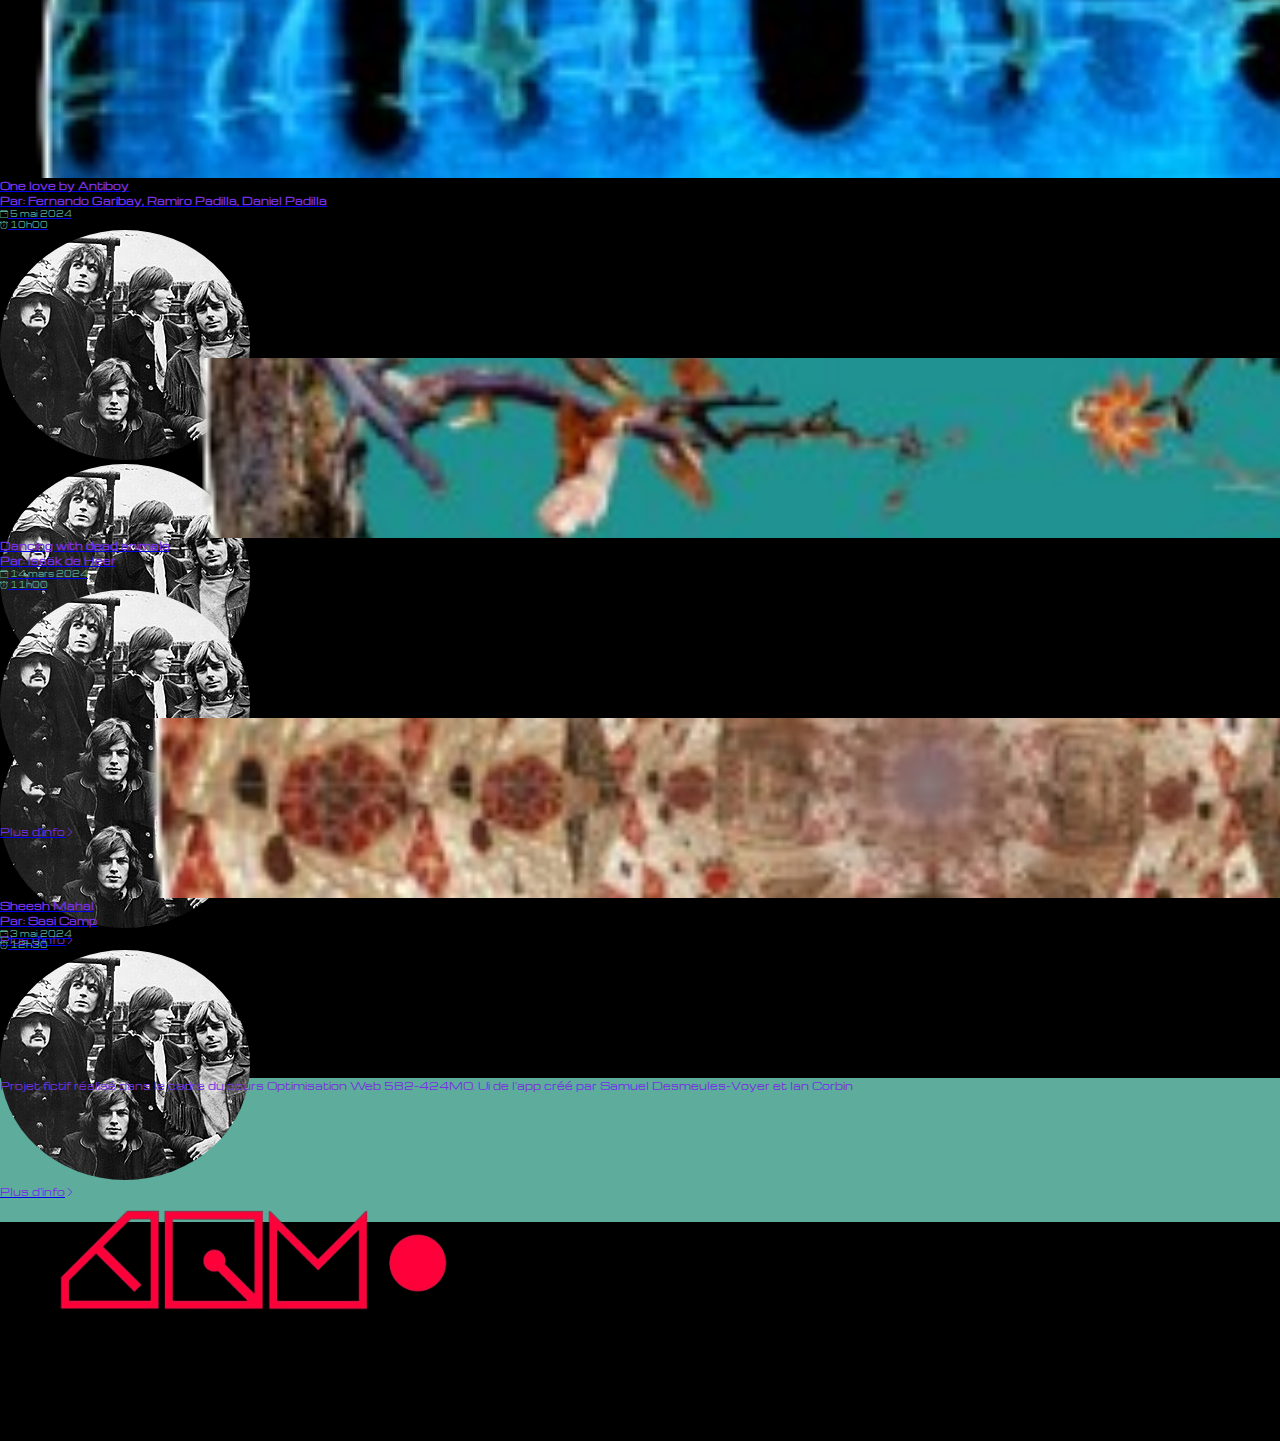
<file: app/index.html>
<!DOCTYPE html>
<html lang="en">

<head>
    <meta charset="UTF-8">
    <meta name="viewport" content="width=device-width, initial-scale=1.0">
    <meta name="robots" content="noindex" content="nofollow">
    <link rel="shortcut icon" href="/assets/artworks/logo/favicon_dome.png" type="image/x-icon">
    <title>fulldomefestival</title>
    <link rel="stylesheet" href="https://cdn.jsdelivr.net/npm/bootstrap-icons@1.11.3/font/bootstrap-icons.min.css">
    <link href="https://cdn.jsdelivr.net/npm/bootstrap@5.3.2/dist/css/bootstrap.min.css" rel="stylesheet"
        integrity="sha384-T3c6CoIi6uLrA9TneNEoa7RxnatzjcDSCmG1MXxSR1GAsXEV/Dwwykc2MPK8M2HN" crossorigin="anonymous">
    <!--link rel="stylesheet" href="../scss/custom_bootstrap.scss"-->
    <script src="https://cdn.jsdelivr.net/npm/swiper@11/swiper-bundle.min.js"></script>
    <link rel="stylesheet" href="../css/main.css" type="text/css">
    <link rel="stylesheet" href="../css/styles-app.css">

    <link rel="stylesheet" href="https://cdn.jsdelivr.net/npm/swiper@11/swiper-bundle.min.css" />



</head>

<body class="d-flex flex-column justify-content-between">

    <div class="container p-0 d-flex flex-column flex-grow-1">

        <header class="row py-5">

            <nav class="navbar navbar-ligth navbar-expand-lg fixed-top navbar-vert">
                <div class="container px-0 justify-content-center">

                    <div class="row justify-content-between px-3 row-navbar">


                        <!-- Hamburger button -->
                        <button class="navbar-toggler col-2 my-1 burger" data-bs-toggle="collapse"
                            data-bs-target="#mainNav" aria-controls="mainNav" aria-expanded="false"
                            aria-label="Affichage/masquage de la navigation">

                            <span class="navbar-toggler-icon lignes-burger"></span>
                        </button>





                        <a class="navbar-brand col-6 mt-2 text-center lien-logo" href="index.html">
                            <img class="logo" src="/assets/artworks/logo/logo_fulldomefestival.png" alt=""> </a>


                        <div class="col-2 my-1 profil d-flex justify-content-center align-items-center">
                            <i class="bi bi-person"></i>
                            <!--div class="photo-profil mt-2"></div-->


                        </div>

                        <!-- Navigation -->
                        <div id="mainNav" class="collapse navbar-collapse">
                            <ul class="navbar-nav">
                                <li class="nav-item">
                                    <a href="#" class="nav-link">Accueil</a>
                                </li>
                                <li class="nav-item">
                                    <a href="#" class="nav-link">Programmation</a>
                                </li>
                                <li class="nav-item">
                                    <a href="#" class="nav-link">Oeuvres</a>
                                </li>
                                <li class="nav-item">
                                    <a href="#" class="nav-link">Presentation des artistes</a>
                                </li>
                                <li class="nav-item">
                                    <a href="#" class="nav-link">Amis sur carte interactive</a>
                                </li>
                            </ul>
                        </div>

                    </div>







            </nav>




        </header>

        <main class="flex-grow-1">

            <div class="container p-0 justify-content-end search-filtre">
                <section class="row justify-content-center text-center mx-auto recherche">

                    <div class="input-group my-3 mx-0 p-0 justify-content-center search-bar">
                        <span class="input-group-text"><i class="bi bi-search"></i></span>
                        <input type="text" class="form-control search"
                            placeholder="Rechercher une oeuvre, un artiste...">
                    </div>





                </section>



                <section class="row section-filtres mx-auto">

                    <!--ul class="list-group list-group-horizontal justify-content-start justify-content-sm-center"-->

                    <!--li class="list-group-item"-->

                    <!--/li-->

                    <!--li class="list-group-item"-->

                    <!--/li-->

                    <!--li class="list-group-item"-->

                    <!--/li-->

                    <!--li class="list-group-item"-->

                    <!--/li-->

                    <!--li class="list-group-item"-->

                    <!--/li-->

                    <!--li class="list-group-item"-->

                    <!--/li-->

                    <!--/ul-->

                    <!-- Slider main container -->
                    <div class="swiper swiper-filters col-12">
                        <!-- Additional required wrapper -->
                        <div class="swiper-wrapper">
                            <!-- Slides -->
                            <div class="swiper-slide slide-filtre"><button type="button"
                                    class="btn btn-primary">Toutes</button></div>
                            <div class="swiper-slide slide-filtre"><button type="button"
                                    class="btn btn-primary">Installations interactives</button></div>
                            <div class="swiper-slide slide-filtre"><button type="button"
                                    class="btn btn-primary">concert</button></div>
                            <div class="swiper-slide slide-filtre"><button type="button"
                                    class="btn btn-primary">Performances</button></div>
                            <div class="swiper-slide slide-filtre"><button type="button" class="btn btn-primary">AR /
                                    VR</button></div>
                            <div class="swiper-slide slide-filtre"><button type="button"
                                    class="btn btn-primary">Projections / Immersion</button></div>
                        </div>
                    </div>

                </section>



            </div>

            <div class="row my-3 mx-auto" id="vedette">
                <h2 class="text-vedette">En vedette</h2>
                <!--div class="col-4">
                    <a href="artwork.html" class="card vedette-cards">
                        <div class="m-2 cadre-oeuvre"></div-->
                <!--img src="#" alt="" class="image-oeuvre"-->
                <!--div class="card-body">
                            <h3 class="h6">Lorem Ipsum</h3>
                            <h6>Par: Lorem</h6>
                            <p><i class="bi bi-calendar-event"></i> Date <br> <i class="bi bi-alarm"></i> Heure</p>
                            <div class="row justify-content-between">
                                <div class="col-2 p-1 vignette"></div>
                                <div class="col-9 h6 ps-5 pe-0">Plus d'info<i class="bi bi-chevron-right"></i></div>
                            </div>
                        </div>
                    </a>
                </div>
                <div class="col-4">

                </div>
                <div class="col-4">

                </div-->
            </div>

            <div class="swiper swiper-featured-artworks">
                <!-- Additional required wrapper -->
                <div class="swiper-wrapper">
                    <!-- Slides -->
                    <div class="swiper-slide slide-vedette">
                        <a href="artwork.html"
                            class="card vedette-cards d-flex justify-content-center align-items-center">
                            <img src="../assets/artworks/image/artwork1-removebg-preview.png" alt=""
                                class="image-oeuvre">
                            <div class="card-body">
                                <h3 class="h5">The dark side of the moon</h3>
                                <h6>Par: Pink Floyd </h6>
                                <div class="row">
                                    <p class="text-date-heure col-7"><i class="bi bi-calendar-event"></i> 22 avril 2024
                                    </p>
                                    <p class="text-date-heure col-5"><i class="bi bi-alarm"></i> 15h20</p>
                                </div>
                                <div class="row justify-content-between">
                                    <div class="col-2 p-1"> <img src="../assets/artists/pink_floyd_image.jpg" alt="" class="vignette ms-2"></div>
                                    <div class="col-9 h6 ps-5 pe-0">Plus d'info<i class="bi bi-chevron-right"></i></div>
                                </div>
                            </div>
                        </a>
                    </div>
                    <div class="swiper-slide slide-vedette">
                        <a href="#"
                            class="card vedette-cards d-flex justify-content-center align-items-center">
                            <img src="../assets/artworks/image/artwork3-removebg-preview.png" alt=""
                                class="image-oeuvre">
                            <div class="card-body">
                                <h3 class="h5">Dancing data</h3>
                                <h6>Par: Joumana Mourad </h6>
                                <div class="row">
                                    <p class="text-date-heure col-7"><i class="bi bi-calendar-event"></i> 30 mars 2024
                                    </p>
                                    <p class="text-date-heure col-5"><i class="bi bi-alarm"></i> 22h00</p>
                                </div>
                                <div class="row justify-content-between">
                                    <div class="col-2 p-1"> <img src="../assets/artists/pink_floyd_image.jpg" alt="" class="vignette ms-2"></div>
                                    <div class="col-9 h6 ps-5 pe-0">Plus d'info<i class="bi bi-chevron-right"></i></div>
                                </div>
                            </div>
                        </a>
                    </div>
                    <div class="swiper-slide slide-vedette">
                        <a href="#"
                            class="card vedette-cards d-flex justify-content-center align-items-center">
                            <img src="../assets/artworks/image/artwork4-removebg-preview.png" alt=""
                                class="image-oeuvre">
                            <div class="card-body">
                                <h3 class="h5">Cosmic caverns</h3>
                                <h6>Par: AstroArt</h6>
                                <div class="row">
                                    <p class="text-date-heure col-7"><i class="bi bi-calendar-event"></i> 30 avril 2024
                                    </p>
                                    <p class="text-date-heure col-5"><i class="bi bi-alarm"></i> 13h30</p>
                                </div>
                                <div class="row justify-content-between">
                                    <div class="col-2 p-1"> <img src="../assets/artists/pink_floyd_image.jpg" alt="" class="vignette ms-2"></div>
                                    <div class="col-9 h6 ps-5 pe-0">Plus d'info<i class="bi bi-chevron-right"></i></div>
                                </div>
                            </div>
                        </a>
                    </div>

                    <div class="swiper-slide slide-vedette">
                        <a href="artwork.html"
                            class="card vedette-cards d-flex justify-content-center align-items-center">
                            <img src="../assets/artworks/image/artwork1-removebg-preview.png" alt=""
                                class="image-oeuvre">
                            <div class="card-body">
                                <h3 class="h5">The dark side of the moon</h3>
                                <h6>Par: Pink Floyd </h6>
                                <div class="row">
                                    <p class="text-date-heure col-7"><i class="bi bi-calendar-event"></i> 22 avril 2024
                                    </p>
                                    <p class="text-date-heure col-5"><i class="bi bi-alarm"></i> 15h20</p>
                                </div>
                                <div class="row justify-content-between">
                                    <div class="col-2 p-1"> <img src="../assets/artists/pink_floyd_image.jpg" alt="" class="vignette ms-2"></div>
                                    <div class="col-9 h6 ps-5 pe-0">Plus d'info<i class="bi bi-chevron-right"></i></div>
                                </div>
                            </div>
                        </a>
                    </div>
                    <div class="swiper-slide slide-vedette">
                        <a href="#"
                            class="card vedette-cards d-flex justify-content-center align-items-center">
                            <img src="../assets/artworks/image/artwork3-removebg-preview.png" alt=""
                                class="image-oeuvre">
                            <div class="card-body">
                                <h3 class="h5">Dancing data</h3>
                                <h6>Par: Joumana Mourad </h6>
                                <div class="row">
                                    <p class="text-date-heure col-7"><i class="bi bi-calendar-event"></i> 30 mars 2024
                                    </p>
                                    <p class="text-date-heure col-5"><i class="bi bi-alarm"></i> 22h00</p>
                                </div>
                                <div class="row justify-content-between">
                                    <div class="col-2 p-1"> <img src="../assets/artists/pink_floyd_image.jpg" alt="" class="vignette ms-2"></div>
                                    <div class="col-9 h6 ps-5 pe-0">Plus d'info<i class="bi bi-chevron-right"></i></div>
                                </div>
                            </div>
                        </a>
                    </div>
                    <div class="swiper-slide slide-vedette">
                        <a href="#"
                            class="card vedette-cards d-flex justify-content-center align-items-center">
                            <img src="../assets/artworks/image/artwork4-removebg-preview.png" alt=""
                                class="image-oeuvre">
                            <div class="card-body">
                                <h3 class="h5">Cosmic caverns</h3>
                                <h6>Par: AstroArt</h6>
                                <div class="row">
                                    <p class="text-date-heure col-7"><i class="bi bi-calendar-event"></i> 22 avril 2024
                                    </p>
                                    <p class="text-date-heure col-5"><i class="bi bi-alarm"></i> 13h30</p>
                                </div>
                                <div class="row justify-content-between">
                                    <div class="col-2 p-1"> <img src="../assets/artists/pink_floyd_image.jpg" alt="" class="vignette ms-2"></div>
                                    <div class="col-9 h6 ps-5 pe-0">Plus d'info<i class="bi bi-chevron-right"></i></div>
                                </div>
                            </div>
                        </a>
                    </div>
                    </div>
                </div>
            </div>









            <section class="row justify-content-center autres mx-auto">
                <h2>Autre oeuvres et performances</h2>


                <div class="col-12">
                    <a href="#" class="card autre-cards d-flex justify-content-center align-items-center">
                        <div class="cadre-oeuvre d-flex justify-content-center align-items-center">
                            <img src="../assets/artworks/image/artwork2-removebg-preview.png" alt=""
                                class="autre-image">
                        </div>
                        <div class="card-body autre-card-body">
                            <h3 class="h6">One love by Antiboy</h3>
                            <h6>Par: Fernando Garibay, Ramiro Padilla, Daniel Padilla</h6>
                            <div class="row">
                                <p class="text-date-heure col-7"><i class="bi bi-calendar-event"></i> 5 mai 2024
                                </p>
                                <p class="text-date-heure col-5"><i class="bi bi-alarm"></i> 10h00</p>
                            </div>
                            <div class="row d-flex flex-nowrap div-autre-card">
                                <div class="col-2 p-1"><img src="../assets/artists/pink_floyd_image.jpg" alt="" class="vignette-autre ms-2"></div>
                                <div class="col-2 p-1"><img src="../assets/artists/pink_floyd_image.jpg" alt="" class="vignette-autre ms-2"></div>
                                <div class="col-2 p-1"><img src="../assets/artists/pink_floyd_image.jpg" alt="" class="vignette-autre ms-2"></div>
                                <div class="col-9 h6 pe-3 pt-4 div-autre-info">Plus d'info<i class="bi bi-chevron-right"></i></div>
                            </div>
                        </div>
                    </a>
                    <a href="#" class="card autre-cards d-flex justify-content-center align-items-center">
                        <div class="cadre-oeuvre d-flex justify-content-center align-items-center">
                            <img src="../assets/artworks/image/artwork5-removebg-preview.png" alt=""
                                class="autre-image">
                        </div>
                        <div class="card-body autre-card-body">
                            <h3 class="h6">Dancing with dead animals</h3>
                            <h6>Par: Isaäk de Heer</h6>
                            <div class="row">
                                <p class="text-date-heure col-7"><i class="bi bi-calendar-event"></i> 14 mars 2024
                                </p>
                                <p class="text-date-heure col-5"><i class="bi bi-alarm"></i> 11h00</p>
                            </div>
                            <div class="row d-flex flex-nowrap div-autre-card">
                                <div class="col-2 p-1"><img src="../assets/artists/pink_floyd_image.jpg" alt="" class="vignette-autre ms-2"></div>
                                <div class="col-9 h6 ps-5 pt-3 pe-0">Plus d'info<i class="bi bi-chevron-right"></i></div>
                            </div>
                        </div>
                    </a>
                    <a href="#" class="card autre-cards d-flex justify-content-center align-items-center">
                        <div class="cadre-oeuvre d-flex justify-content-center align-items-center">
                            <img src="../assets/artworks/image/artwork6-removebg-preview.png" alt=""
                                class="autre-image">
                        </div>
                        <div class="card-body autre-card-body">
                            <h3 class="h6">Sheesh Mahal</h3>
                            <h6>Par: Sasi Camp</h6>
                            <div class="row">
                                <p class="text-date-heure col-7"><i class="bi bi-calendar-event"></i> 3 mai 2024
                                </p>
                                <p class="text-date-heure col-5"><i class="bi bi-alarm"></i> 12h30</p>
                            </div>
                            <div class="row d-flex flex-nowrap div-autre-card">
                                <div class="col-2 p-1"><img src="../assets/artists/pink_floyd_image.jpg" alt="" class="vignette-autre ms-2"></div>
                                <div class="col-9 h6 ps-5 pt-3 pe-0">Plus d'info<i class="bi bi-chevron-right"></i></div>
                            </div>
                        </div>
                    </a>
                </div>


            </section>

        </main>

        <footer>

            <div class="container-fluid mt-3 p-3 bas-de-page">
                <div class="row justify-content-center justify-content-sm-between">
                    <p class="col-12 col-sm-6 text-center h6">Projet fictif réalisé dans le cadre du cours Optimisation
                        Web
                        582-424MO. Ui
                        de l'app créé par Samuel
                        Desmeules-Voyer et Ian Corbin</p>
                    <img class="tim col-12 col-sm-6" src="/assets/artworks/logo/logo_tim.png" alt="">
                </div>

            </div>


        </footer>

    </div>
    <script src="https://cdn.jsdelivr.net/npm/bootstrap@5.3.2/dist/js/bootstrap.bundle.min.js"
        integrity="sha384-C6RzsynM9kWDrMNeT87bh95OGNyZPhcTNXj1NW7RuBCsyN/o0jlpcV8Qyq46cDfL"
        crossorigin="anonymous"></script>
    <script src="https://cdn.jsdelivr.net/npm/swiper@11/swiper-bundle.min.js"></script>
    <script src="../js/script.js"> </script>

</body>

</html>
</file>
<file: css/main.css>
@import url('https://fonts.googleapis.com/css2?family=Michroma&display=swap');

:root {
    --mauve: #7530e3;
    --rose: #e1afcc;
    --vert: #5dac9c;
    --gris: #D9D9D9;
    --noir: #000000;
}

* {
    font-family: "Michroma";
}

h1,
.h1 {
    font-size: 36px;
    color: var(--gris);
}

h2,
.h2 {
    font-size: 30px;
    color: var(--vert);
}

h3,
.h3 {
    font-size: 22px;
    color: var(--noir);
}

h4,
.h4 {
    font-size: 16px;
    color: var(--noir);
}

h5,
.h5 {
    font-size: 12px;
    color: var(--mauve);
}

h6,
.h6 {
    font-size: 10px;
    color: var(--mauve);
}

p,
.p {
    font-size: 10px;
    color: var(--vert);
}

.text-date-heure{
    font-size: 8px;
    color: var(--vert);
}

footer a {
    color: var(--gris);
    text-decoration: none;
}

footer a:hover {
    color: var(--vert);
}


/*----- Styles Généraux -----*/
/*----- Section Hero -----*/
</file>
<file: css/styles-lp.css>
/*----- Styles Généraux -----*/
:root {
    --mauve: #7530e3;
    --rose: #e1afcc;
    --vert: #5dac9c;
    --gris: #D9D9D9;
    --noir: #000000;
}

*{
    font-family: "Michroma";
}

.logo {
    width: 100px;
    
}

body {
    background-color: var(--noir);
}

main{
    margin-top: 85px;
}

.navbar {
    background-color: var(--vert);
}

footer {
    background-color: var(--mauve);
    
}
section{
    background-color: var(--bs-dark);
    background-image: linear-gradient(var(--bs-dark), var(--bs-success));
    background-position: center;
    background-repeat: repeat-y;
    background-blend-mode: hard-light;
    padding: 0;
    margin: 0;
   
}
/*----- Section Hero -----*/

.cadre {
    aspect-ratio: 5/9;
    box-shadow: 0 0 13px 13px rgba(217, 217, 217, 0.6);
    border-radius: 15px;
    padding: 0;
    margin: 0;
}

.hero {
    background-color: var(--vert);
    border-radius: 15px;
    width: 100%;
    height: 40px;
}
.hero:hover {
    background-color: var(--mauve);
}

iframe {
    border-radius: 15px;
}
/*---------------------------------------------------------- 
# Section fonctinalite
----------------------------------------------------------*/ 
.box_fonctinalite {
    width: 75%;
    background-color: var(--rose);
    border-radius: 15px;
    height: 100%;
}

hr {
    color: var(--vert);
    border-width: 5px;
    border-radius: 15px;
    opacity: 100%;
}

.sous-titre{
    color: var(--vert);
}

ul{
    margin: 0;
    padding: 0;
}

img {
    object-fit: cover;
    aspect-ratio: 1/1;
    width: 100%;
    border-radius: 100%;
}
/*---------------------------------------------------------- 
# Section accordion
----------------------------------------------------------*/ 
.accordion-item .accordion-header {
    background-color: var(--bs-success);
}

.accordion-item .accordion-header .accordion-button {
    color: var(--bs-dark);;
}

.accordion-item:first-of-type .accordion-header{
    border-radius: 5px 5px 0 0 ;
    border: 4px solid var(--bs-secondary);
}

.accordion-item:nth-of-type(2) .accordion-header, .accordion-item:nth-of-type(3) .accordion-header{
    border: 4px solid var(--bs-secondary);
    
}

.accordion-item:last-of-type .accordion-header{
    border-radius: 0 0 5px 5px ;
    border: 4px solid var(--bs-secondary);
}

.accordion-body{
    background-color: var(--bs-secondary); 
}

.accordion-button{
    background-color: var(--bs-success); 
}

.accordion-item:last-of-type .accordion-body{
    border-radius: 0 0 5px 5px ;
    border: 4px solid var(--bs-secondary);
}
/*---------------------------------------------------------- 
# Section infolettre
----------------------------------------------------------*/ 
#infolettre {
    background-color: rgba(var(--bs-secondary-rgb), 0.65);
}

#background-info {
    background-image: url(../assets/artworks/image/art1.jpg);
    background-size: cover;
    background-repeat: no-repeat;
    aspect-ratio: 6/2;
}

.email-input {
    position: relative;
    display: inline-block;
    border: 2px solid var(--bs-secondary);
    border-radius: 5px;
}

.email {
    border: 0;
}

/*---------------------------------------------------------- 
# Section slider
----------------------------------------------------------*/ 
.slider-img{
    border-radius: 25px;
    width: 100%;
    height: 100%;
}

.swiper-slide{
    border: 5px solid var(--bs-success);
    border-radius: 27px;
}

.swiper-wrapper{
    aspect-ratio: 5/3;
}

.swiper-slide-prev {
    opacity: 50%;
    height: 85%;
}

.swiper-slide-next {
    opacity: 50%;
    height: 85%;
}
/*---------------------------------------------------------- 
# Section FAQ
----------------------------------------------------------*/ 
#FAQ {
    aspect-ratio: 9/3;
}
</file>
<file: css/styles-app.css>
/*----- Styles Généraux -----*/

* {
  padding: 0;
  margin: 0;
  font-family: Michroma;
}

body {
  background-color: var(--noir);
  height: 100vh;
  width: 100vw;
}

/*p {
  font-size: smaller;
}*/

.navbar {
  width: 100vw;
  /*background-color: var(--vert);*/
  padding: 0%;
}

.navbar-vert {
  background-color: var(--vert);
}

.burger {
  background-color: var(--vert);
  border: 3px solid rgba(0, 0, 0, 1);
  border-radius: 50%;
  height: 8vh;
}

/*.back-button{
  position: flex;
  justify-content: center;
  align-items: center;
}*/

.lignes-burger {
  width: 90%;
}

.logo {
  width: 80%;
  background-repeat: no-repeat;
}

.lien-logo {
  padding: 0%;
  margin: 0%;
  border: none;
}


.profil {
  background-image: linear-gradient(var(--rose), var(--gris));
  border-radius: 50%;
  height: 8vh;
  padding: 0%;
  overflow: hidden;
}

.photo-profil {
  height: 100%;
  width: 100%;
  background-image: url(/assets/artworks/logo/photo_profil.png);
  background-repeat: no-repeat;
  background-size: 100%;
}

/*.bi-person-fill{
  height: 100%;
  width: 100%;
}*/

.bas-de-page {
  height: 16vh;
  width: 100vw;
  background-color: var(--vert);
  bottom: 0px;
  font-size: 80%;
}

.tim {
  width: 40%;
  height: auto;
}

.container-fluid {
  margin: 0;
  padding: 0%;
}

.row {
  padding: 0%;
}

.row-navbar {
  width: 100%;
}

.bi {
  color: var(--vert);
}

.bi-chevron-right {
  color: var(--mauve);
}

.bi-chevron-left {
  color: var(--noir);
  font-size: 250%;
}

/*.bi-chevron-left::before{
  margin-top: 40%;
}*/

.bi-heart {
  color: var(--noir);
  font-size: 250%;
}

.bi-heart.purple {
  color: var(--mauve);
  fill: var(--mauve);
}

.bi-person {
  color: var(--noir);
  font-size: 500%;
  /*top: -40%;
  left: -10%;*/
}

/*.bi-person-fill::before{
  position: relative;
  top: 0%;
  margin-bottom: 50%;
}*/

/*.search-filtre {
  position: absolute;
  top: 10vh;
  width: 100vw;
}*/

.search {
  color: var(--vert);
  background-image: linear-gradient(var(--rose), var(--gris));
  border: 0;
  font-size: 70%;
}

.search-bar {
  border: 0;
  background-color: var(--noir);
  max-width: 85vw;
}

.input-group-text {
  background-image: linear-gradient(var(--rose), var(--gris));
  margin: 0%;
  border: 0;
}

.recherche {
  width: 100%;
}

.section-filtres {
  width: 100vw;
}

/*.swiper-filters{
  
}*/

.swiper-slide.slide-filtre {
  width: auto;
}

.swiper-slide.slide-vedette {
  width: auto;
}

.list-group-item {
  padding: 0%;
  border: 0;
  margin: 1%;
  background-color: var(--noir)
}

.btn-primary {
  background-image: linear-gradient(var(--rose), var(--gris));
  border: 0;
  color: var(--vert);
  white-space: nowrap;
}

.btn-secondary {
  background: none;
  border-color: var(--mauve);
}

@media screen and (min-width: 575px) {

  .section-filtres {
    width: 100vw;
  }

}

img {
  background-repeat: no-repeat;
}

.card {
  background-image: linear-gradient(var(--rose), var(--gris));
  border: none;
  overflow: hidden;
}

.vedette-cards:hover, .autre-image:hover {
  background-image: linear-gradient(var(--mauve), var(--rose));
}

.cadre-oeuvre {
  height: 20vh;
  width: 100%;
  text-align: center;
}

.image-oeuvre {
  height: 20vh;
}

.autre-image{
  height: 20vh;
  width: 150%;
  object-fit: cover;
}

#vedette {
  overflow: hidden;
  /*width: 140%;
  width: 100vw;
  overflow: hidden;*/
}

.vedette-cards {
  max-width: 200px;
  /*overflow: hidden;*/
}

/*main{
  overflow-x: hidden;
}*/

.bouton-aime {
  background-color: var(--vert);
  border-radius: 50%;
  height: 8vh;
  padding: 0%;
  border: solid 3px var(--noir);
}

.image-artwork-wrapper {
  height: 33vh;
}

.image-artwork {
  height: 35vh;
}

header {
  /*height: auto;*/
  width: 100vw;
}

/*.accordion-button.p*/
.accordion-artwork {
  background: none;
  color: var(--vert);
  border: none;
}

/*.accordion-button.p.accordion-artwork::after{
  color: var(--vert);
}*/

.accordion-item {
  background: none;
  border-color: var(--vert);
  overflow: hidden;
}

.accordion-artwork:not(.collapsed) {
  background-image: linear-gradient(var(--rose), var(--gris));
  color: var(--mauve);
  box-shadow: none;
}

.modal-content {
  background-image: linear-gradient(var(--rose), var(--gris));
}

.modal-header {
  border: none;
}

.modal {
  display: none;
}

.modal.show {
  display: flex;
  justify-content: center;
  align-items: center;
}

.text-vedette{
  width: 100vw;
}

label{
  font-size: 16px;
  color: var(--vert);
}

input{
  background: none;
  border: solid 1px var(--vert);
  border-radius: 5%;
  color: var(--vert);
}

.btn-tertiary{
  background: none;
  border: solid 1px var(--vert);
}

.vignette{
  border-radius: 50%;
  width: 150%;
}

.vignette-autre{
  border-radius: 50%;
  height: 50%;
}

.autre-card-body{
  height: 180px;
}

.div-autre-card{
  height: 80px;
}

/*.div-autre-info{
  text-align: end;
}*/

/*----- Section Hero -----*/
</file>
